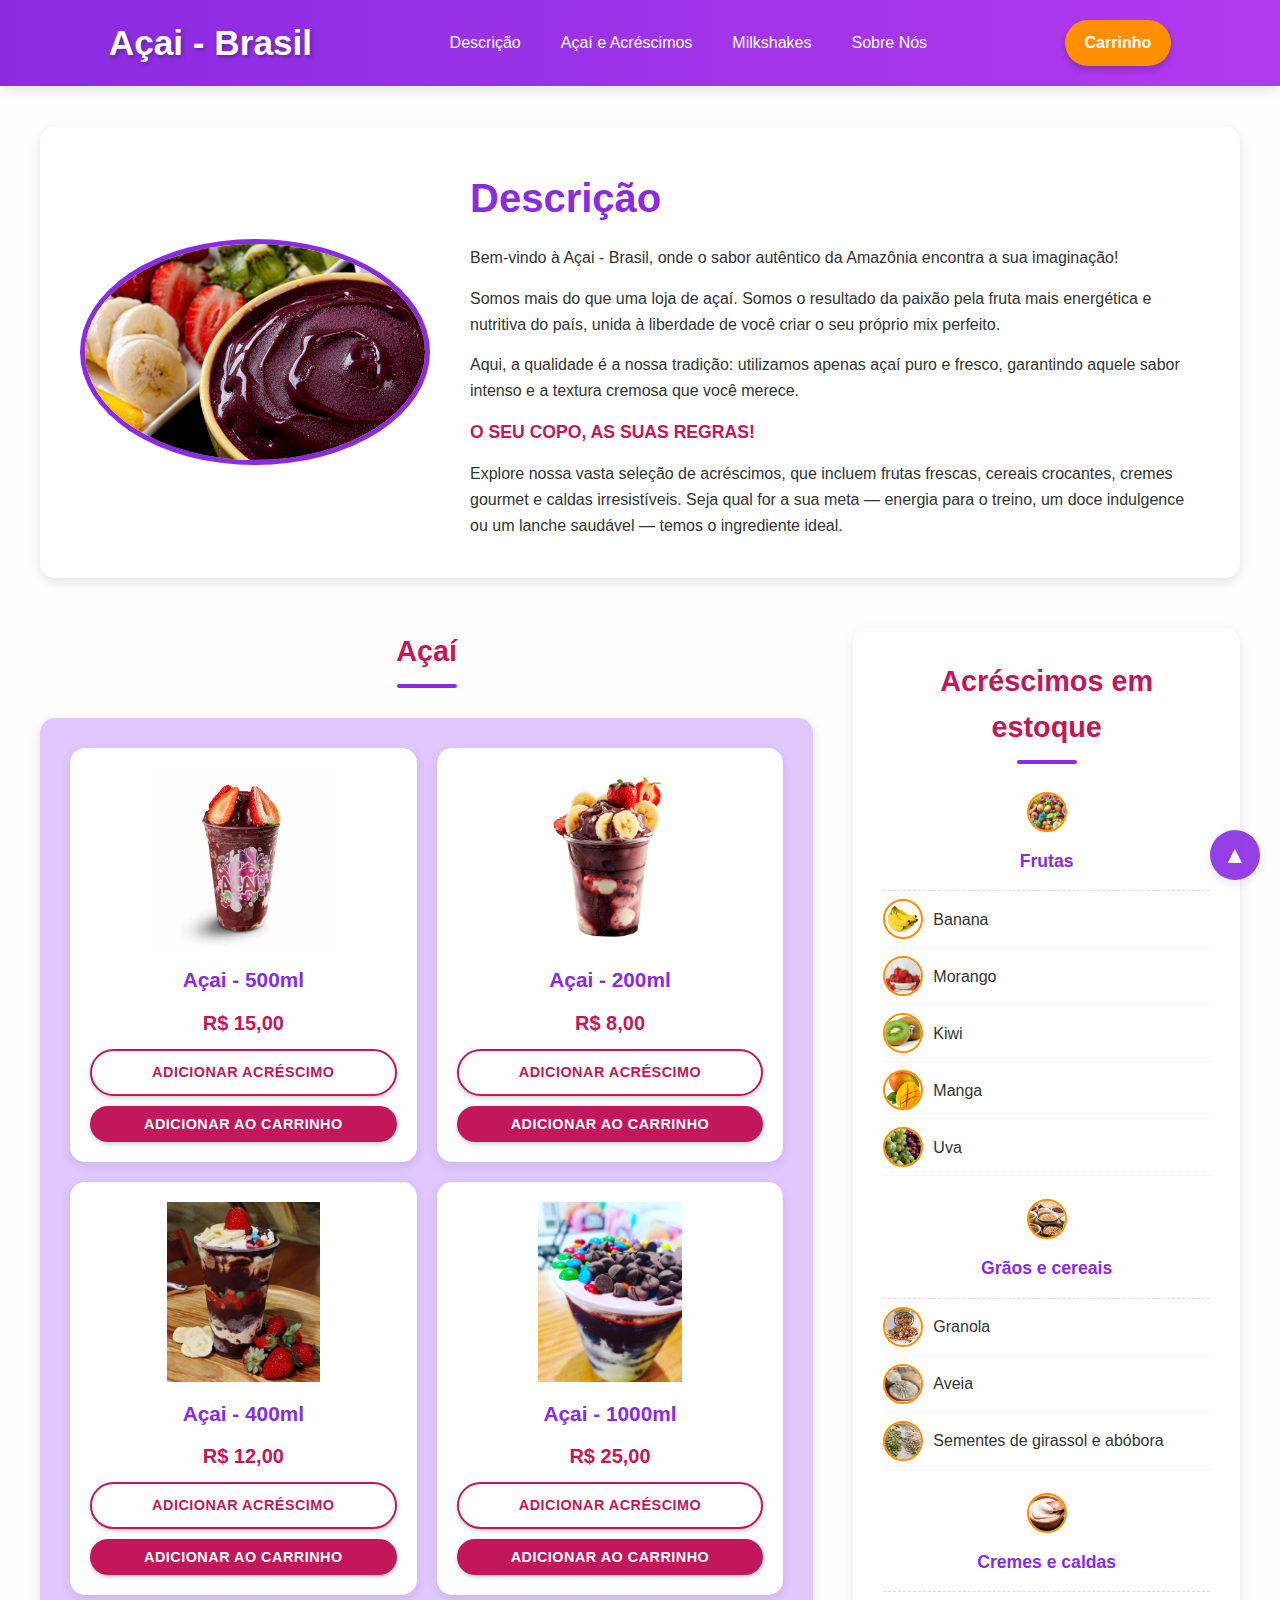
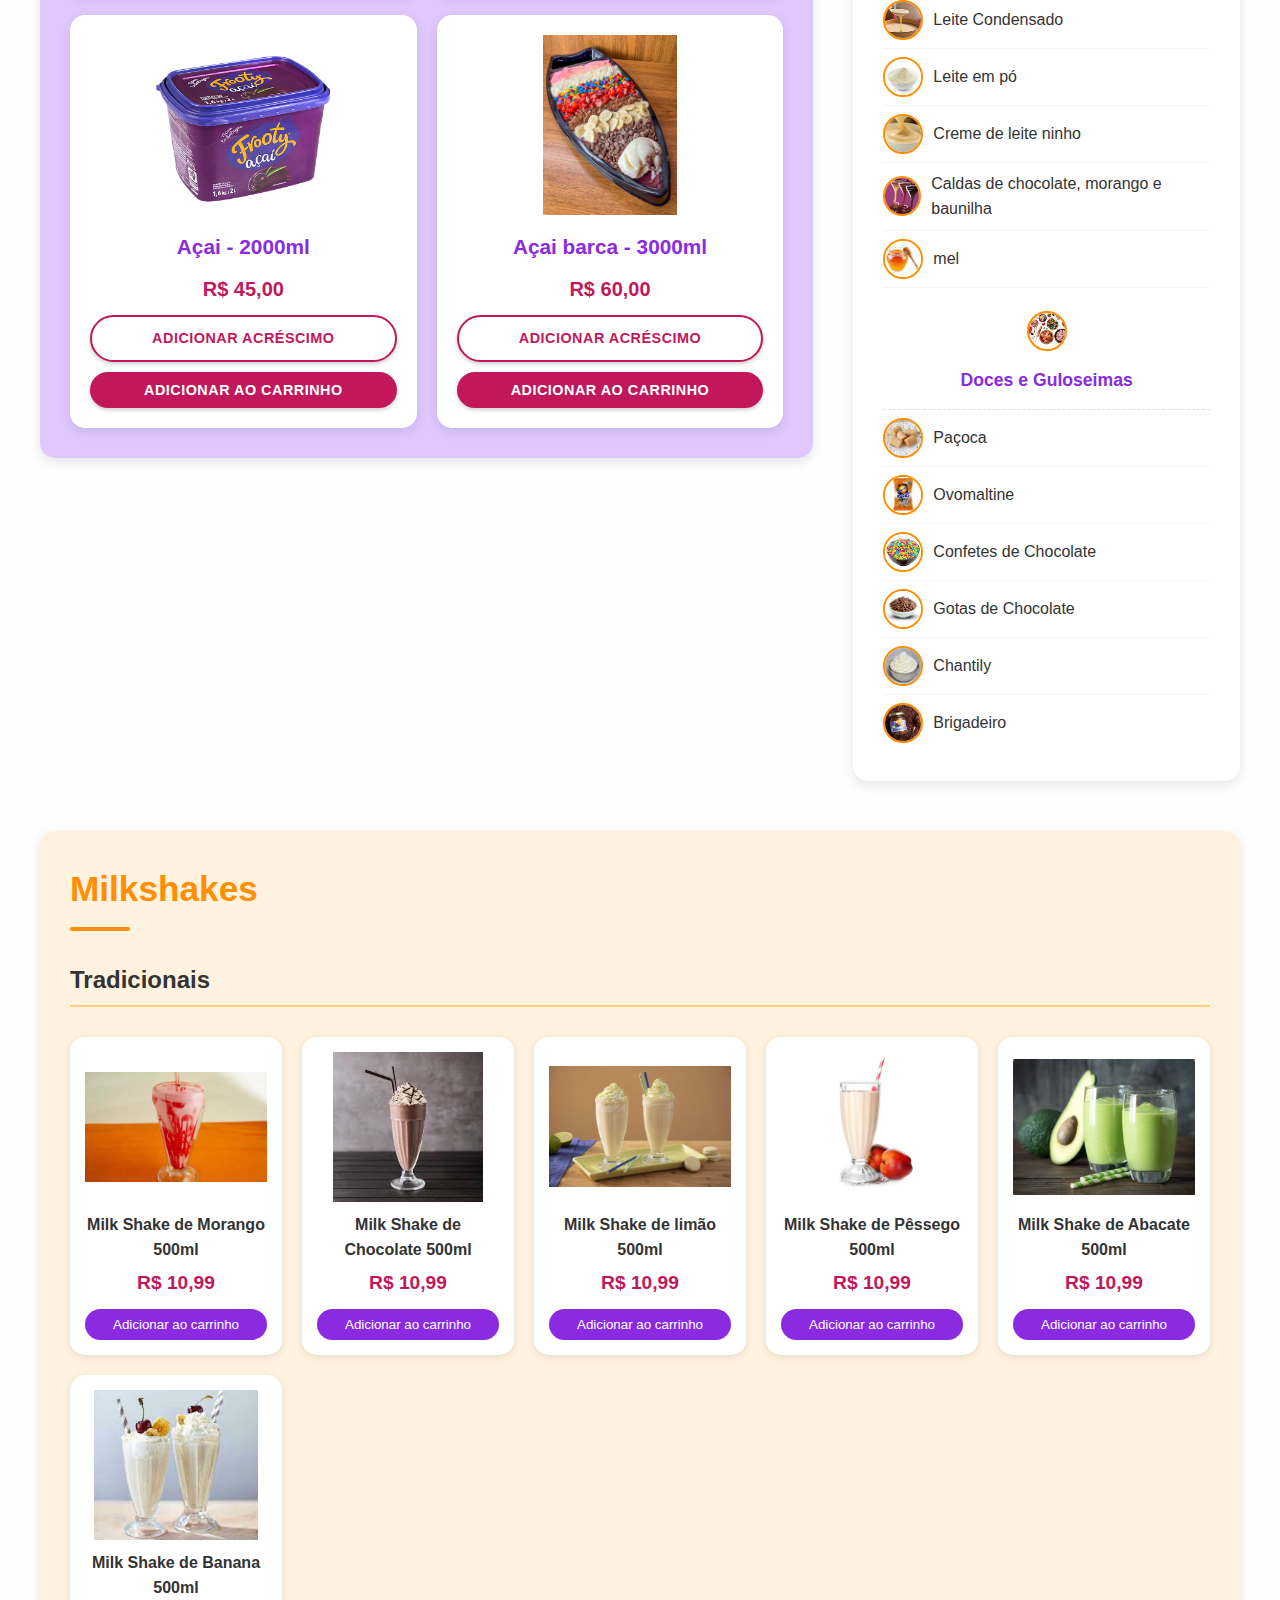
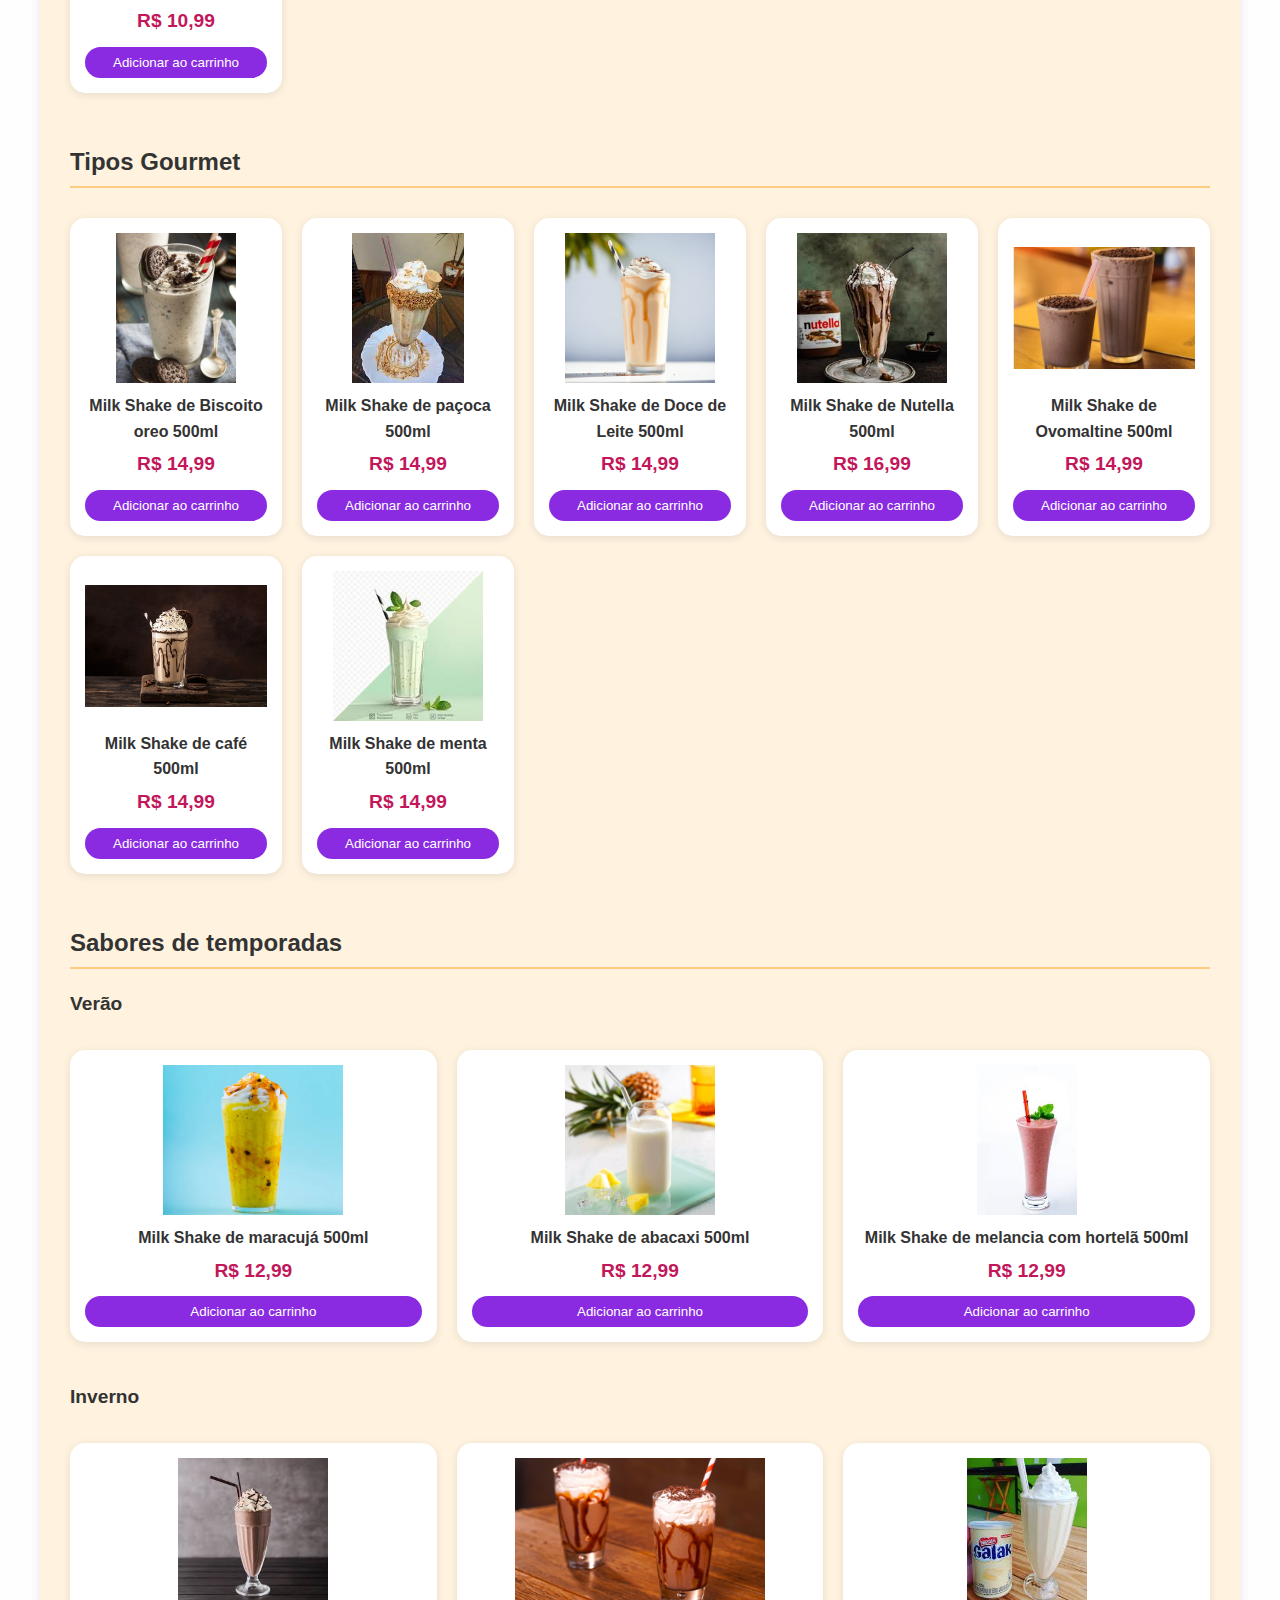
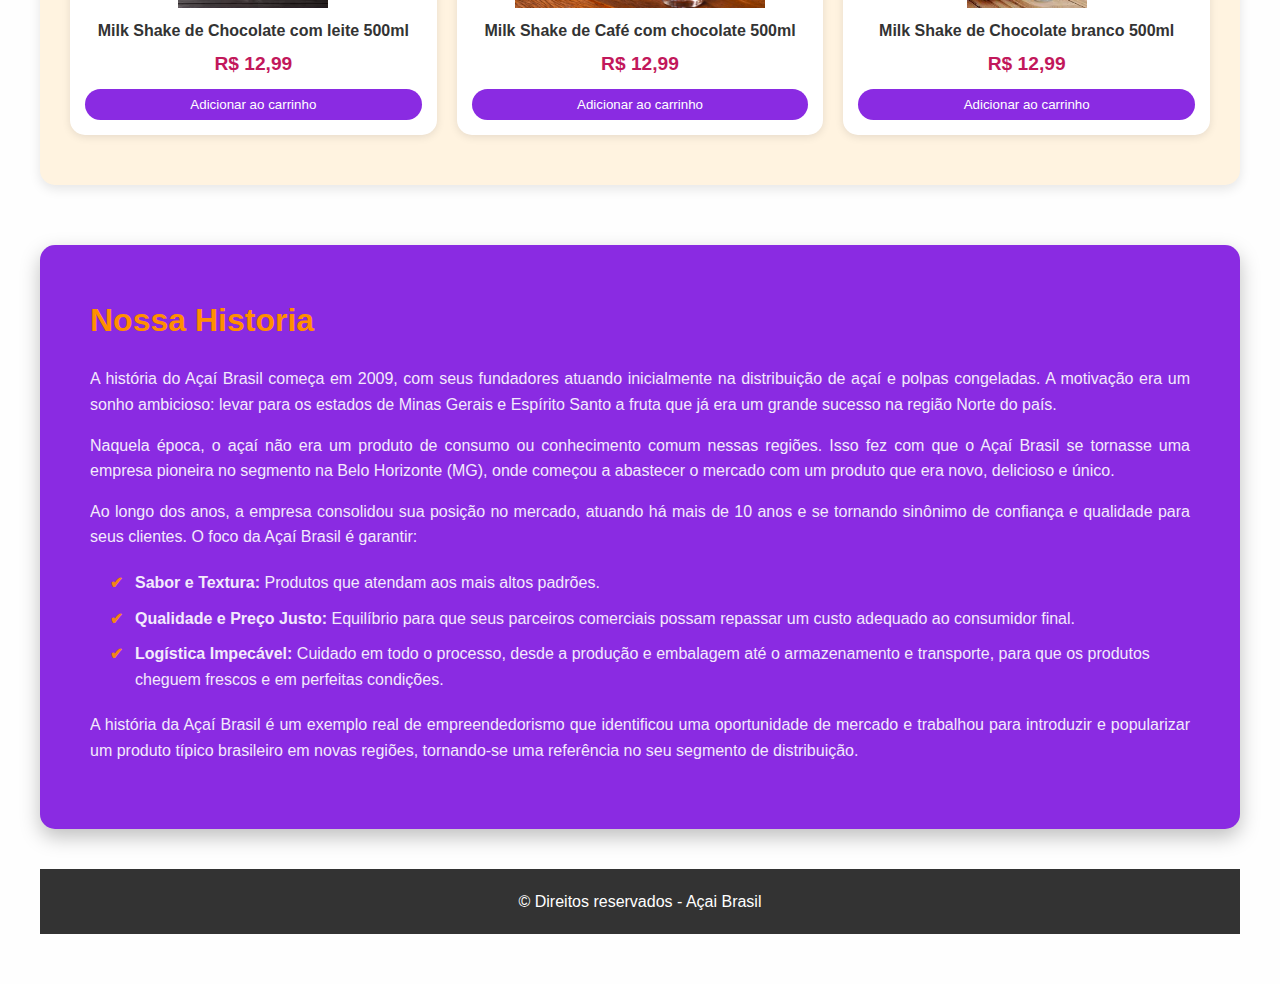
<file: index.html>
<!DOCTYPE html>
<html lang="pt-br">

<head>
    <meta charset="UTF-8">
    <meta name="viewport" content="width=device-width, initial-scale=1.0">
    <title>Açai - Brasil</title>
    <link rel="stylesheet" href="styles.css">
    <link rel="icon"
        href="img/D_NQ_NP_636787-MLB80680354038_112024-O-pote-180ml-para-acai-sem-tampa-280-unidades-removebg-preview.png">
</head>

<body>
    <header>
        <h1>Açai - Brasil</h1>
        <nav class="nav-bar">
            <ul>
                <li><a href="#descricao">Descrição</a></li>
                <li><a href="#acai-e-acrescimos">Açaí e Acréscimos</a></li>
                <li><a href="#milkshakes">Milkshakes</a></li>
                <li><a href="#sobre-nos">Sobre Nós</a></li>
            </ul>
        </nav>
        <a href="carrinho.html" class="carrinho" role="button">Carrinho</a>
    </header>

    <div class="container">
        <main>
            <section class="descricao" id="descricao">
                <img src="img/acai-foto-divulgacao_1.png" alt="Tigela de açaí com frutas frescas e granola">
                <div>
                    <h2>Descrição</h2>
                    <p>Bem-vindo à Açai - Brasil, onde o sabor autêntico da Amazônia encontra a sua imaginação!
                    </p>
                    <p>Somos mais do que uma loja de açaí. Somos o resultado da paixão pela fruta mais energética e
                        nutritiva do país, unida à liberdade de você criar o seu próprio mix perfeito.</p>
                    <p>Aqui, a qualidade é a nossa tradição: utilizamos apenas açaí puro e fresco, garantindo aquele
                        sabor
                        intenso e a textura cremosa que você merece.</p>
                    <p><strong>O SEU COPO, AS SUAS REGRAS!</strong></p>
                    <p>Explore nossa vasta seleção de acréscimos, que incluem frutas frescas, cereais crocantes, cremes
                        gourmet e caldas irresistíveis. Seja qual for a sua meta — energia para o treino, um doce
                        indulgence
                        ou um lanche saudável — temos o ingrediente ideal.</p>
                </div>
            </section>

            <section class="acai-Acrescimo" id="acai-e-acrescimos">
                <div class="acai-container">
                    <h2>Açaí</h2>
                    <div class="acai">
                        <article>
                            <img src="img/copo_plastico_pp_acai_500ml_ppt_550_copobras_50und_2177_1_c19898d7d95dcd33bad5b2e83ecf2a2b.webp"
                                alt="Açai 500ml" width="350px">
                            <h4>Açai - 500ml</h4>
                            <p class="preco">R$ 15,00</p>
                            <a href="acai-500ml.html" class="botao-link">Adicionar acréscimo</a>
                            <button type="button">Adicionar ao Carrinho</button>
                        </article>
                        <article>
                            <img src="img/criativo-664b471bec6aaimg-2024-05-20664b471bec6ac-removebg-preview.png"
                                alt="Açai 200ml" width="350px">
                            <h4>Açai - 200ml</h4>
                            <p class="preco">R$ 8,00</p>
                            <a href="acai-200ml.html" class="botao-link">Adicionar acréscimo</a>
                            <button type="button">Adicionar ao Carrinho</button>
                        </article>
                        <article>
                            <img src="img/57d69pvkluje61evv7wouvfsj1c0.jpg" alt="Açai de 400ml" width="350px">
                            <h4>Açai - 400ml</h4>
                            <p class="preco">R$ 12,00</p>
                            <a href="acai-400ml.html" class="botao-link">Adicionar acréscimo</a>
                            <button type="button">Adicionar ao Carrinho</button>
                        </article>
                        <article>
                            <img src="img/Captura de tela 2025-10-26 232321.png" alt="Açai de 1 litro" width="350px">
                            <h4>Açai - 1000ml</h4>
                            <p class="preco">R$ 25,00</p>
                            <a href="acai-1000ml.html" class="botao-link">Adicionar acréscimo</a>
                            <button type="button">Adicionar ao Carrinho</button>
                        </article>
                        <article>
                            <img src="img/Frooty-Açai.jpg" alt="Açai de 2 litros" width="350px">
                            <h4>Açai - 2000ml</h4>
                            <p class="preco">R$ 45,00</p>
                            <a href="acai-2000ml.html" class="botao-link">Adicionar acréscimo</a>
                            <button type="button">Adicionar ao Carrinho</button>
                        </article>
                        <article>
                            <img src="img/Captura de tela 2025-10-26 231506.png" alt="Barca de açai" width="350px">
                            <h4>Açai barca - 3000ml</h4>
                            <p class="preco">R$ 60,00</p>
                            <a href="acai-bacia3000ml.html" class="botao-link">Adicionar acréscimo</a>
                            <button type="button">Adicionar ao Carrinho</button>
                        </article>
                    </div>
                </div>

                <div class="acrescimos">
                    <h2>Acréscimos em estoque</h2>
                    <ul>
                        <li class="categoria-acrescimo">
                            <img src="img/frutas_variadas_nao_engordam.webp" alt="Frutas variadas">
                            <strong>Frutas</strong>
                        </li>
                        <li>
                            <img src="img/banana-nanica.png" alt="Banana">
                            Banana
                        </li>
                        <li>
                            <img src="img/morango-saiba-qual-e-a-sua-importancia-para-a-sua-saude-image.jpg"
                                alt="morango">
                            Morango
                        </li>
                        <li>
                            <img src="img/images.jfif" alt="kiwi">
                            Kiwi
                        </li>
                        <li>
                            <img src="img/destaque-manga.webp" alt="Manga">
                            Manga
                        </li>
                        <li>
                            <img src="img/uvas_665365768.jpg" alt="Uvas">
                            Uva
                        </li>
                        <li class="categoria-acrescimo">
                            <img src="img/183972405-various-cereal-grain-bean-legume-and-seed-in-bowl-food-ingredients.jpg"
                                alt="Grãos e cereais">
                            <strong>Grãos e cereais</strong>
                        </li>
                        <li>
                            <img src="img/images (1).jfif" alt="Granola">
                            Granola
                        </li>
                        <li>
                            <img src="img/aveia_em_flocos_normais_granel_100g_123_1_f77a1149f2edd22aceb8b6f9f884ff8a.webp"
                                alt="Aveia">
                            Aveia
                        </li>
                        <li>
                            <img src="img/sementes-de-abobora-e-sementes-de-girassol-em-tela_328678-965.jpg"
                                alt="Sementes de girassol e abóbora">
                            Sementes de girassol e abóbora
                        </li>
                        <li class="categoria-acrescimo">
                            <img src="img/Creme-de-leite-Ninho-1-500x500.webp" alt="cremes e caldas">
                            <strong>Cremes e caldas</strong>
                        </li>
                        <li>
                            <img src="img/leite-condensado-caseiro-receita.avif" alt="Leite Condensado">
                            Leite Condensado
                        </li>
                        <li>
                            <img src="img/leite_em_po_integral_100g_111827_1_e5a6b36456f0e2c0e0eaa7cdc1dd5811.webp"
                                alt="Leite em pó">
                            Leite em pó
                        </li>
                        <li>
                            <img src="img/Recheio-de-leite-ninho.webp" alt="Creme de leite ninho">
                            Creme de leite ninho
                        </li>
                        <li>
                            <img src="img/caldas-650b00027e9a3-m-65c1425892ec4.webp"
                                alt="Caldas de chocolate, morango e baunilha">
                            Caldas de chocolate, morango e baunilha
                        </li>
                        <li>
                            <img src="img/1ffc9910b5.webp" alt="mel">
                            mel
                        </li>
                        <li class="categoria-acrescimo">
                            <img src="img/1680100357-20230328_foto_blog-removebg-preview.png" alt="Doces e Guloseimas">
                            <strong>Doces e Guloseimas</strong>
                        </li>
                        <li>
                            <img src="img/Pacoca-Caseira.webp" alt="Paçoca">
                            Paçoca
                        </li>
                        <li>
                            <img src="img/flocos_crocantes_ovomaltine_rocks_mesclado_40g_2137_1_4df20775bfd170edcf9b36050200adc8.webp"
                                alt="Ovomaltine">
                            Ovomaltine
                        </li>
                        <li>
                            <img src="img/confete_de_chocolate_3057_1_6fb11ba0122de0cb1e8803be4f16ce09.webp"
                                alt="Confetes de Chocolate">
                            Confetes de Chocolate
                        </li>
                        <li>
                            <img src="img/minigotas.webp" alt="Gotas de Chocolate">
                            Gotas de Chocolate
                        </li>
                        <li>
                            <img src="img/Chantilly-Vegano.webp" alt="Chantily">
                            Chantily
                        </li>
                        <li>
                            <img src="img/03_7896653709673.avif" alt="Brigadeiro">
                            Brigadeiro
                        </li>
                    </ul>
                </div>
            </section>

            <section class="milkshake" id="milkshakes">
                <h2>Milkshakes</h2>

                <h3>Tradicionais</h3>
                <div class="Tradicional">
                    <article>
                        <img src="img/milk-shake-de-morango-cozinha-simples.webp" alt="Milk Shake de Morango">
                        <h5>Milk Shake de Morango 500ml</h5>
                        <p class="preco">R$ 10,99</p>
                        <button type="button">Adicionar ao carrinho</button>
                    </article>
                    <article>
                        <img src="img/images (2).jfif" alt="Milk Shake de Chocolate">
                        <h5>Milk Shake de Chocolate 500ml</h5>
                        <p class="preco">R$ 10,99</p>
                        <button type="button">Adicionar ao carrinho</button>
                    </article>
                    <article>
                        <img src="img/065f67feb6cc07d2c032ec00230e21c9.avif" alt="Milk Shake de limão">
                        <h5>Milk Shake de limão 500ml</h5>
                        <p class="preco">R$ 10,99</p>
                        <button type="button">Adicionar ao carrinho</button>
                    </article>
                    <article>
                        <img src="img/copo-de-delicioso-smoothie-com-sementes-de-chia-e-pessegos-isolados-em-branco_392895-340213.jpg"
                            alt="Milk Shake de Pêssego">
                        <h5>Milk Shake de Pêssego 500ml</h5>
                        <p class="preco">R$ 10,99</p>
                        <button type="button">Adicionar ao carrinho</button>
                    </article>
                    <article>
                        <img src="img/milk-shake-de-abacate-lecic.webp" alt="Milk Shake de Abacate">
                        <h5>Milk Shake de Abacate 500ml</h5>
                        <p class="preco">R$ 10,99</p>
                        <button type="button">Adicionar ao carrinho</button>
                    </article>
                    <article>
                        <img src="img/images (3).jfif" alt="Milk Shake de Banana">
                        <h5>Milk Shake de Banana 500ml</h5>
                        <p class="preco">R$ 10,99</p>
                        <button type="button">Adicionar ao carrinho</button>
                    </article>
                </div>

                <h3>Tipos Gourmet</h3>
                <div class="Gourmet-ingredientes-específicos">
                    <article>
                        <img src="img/008191e77e524ec7b5bd64153f05460d.jpg" alt="Milk Shake de Biscoito oreo">
                        <h5>Milk Shake de Biscoito oreo 500ml</h5>
                        <p class="preco">R$ 14,99</p>
                        <button type="button">Adicionar ao carrinho</button>
                    </article>
                    <article>
                        <img src="img/images (4).jfif" alt="Milk Shake de paçoca">
                        <h5>Milk Shake de paçoca 500ml</h5>
                        <p class="preco">R$ 14,99</p>
                        <button type="button">Adicionar ao carrinho</button>
                    </article>
                    <article>
                        <img src="img/01934bd5-874d-76f0-b456-3b692a3c8f23.jfif" alt="Milk Shake de Doce de Leite">
                        <h5>Milk Shake de Doce de Leite 500ml</h5>
                        <p class="preco">R$ 14,99</p>
                        <button type="button">Adicionar ao carrinho</button>
                    </article>
                    <article>
                        <img src="img/images (5).jfif" alt="Milk Shake de Nutella">
                        <h5>Milk Shake de Nutella 500ml</h5>
                        <p class="preco">R$ 16,99</p>
                        <button type="button">Adicionar ao carrinho</button>
                    </article>
                    <article>
                        <img src="img/Milkshake-de-ovomaltine-2.webp" alt="Milk Shake de Ovomaltine">
                        <h5>Milk Shake de Ovomaltine 500ml</h5>
                        <p class="preco">R$ 14,99</p>
                        <button type="button">Adicionar ao carrinho</button>
                    </article>
                    <article>
                        <img src="img/iStock-1308045723.jpeg" alt="Milk Shake de café">
                        <h5>Milk Shake de café 500ml</h5>
                        <p class="preco">R$ 14,99</p>
                        <button type="button">Adicionar ao carrinho</button>
                    </article>
                    <article>
                        <img src="img/images (6).jfif" alt="Milk Shake de menta">
                        <h5>Milk Shake de menta 500ml</h5>
                        <p class="preco">R$ 14,99</p>
                        <button type="button">Adicionar ao carrinho</button>
                    </article>
                </div>

                <h3>Sabores de temporadas</h3>
                <h4>Verão</h4>
                <div class="temporadas-verao">
                    <article>
                        <img src="img/9717d6cb40cdf9d07a69aa3ed04e9f21.webp" alt="Milk Shake de maracujá">
                        <h5>Milk Shake de maracujá 500ml</h5>
                        <p class="preco">R$ 12,99</p>
                        <button type="button">Adicionar ao carrinho</button>
                    </article>
                    <article>
                        <img src="img/1288431.webp" alt="Milk Shake de abacaxi">
                        <h5>Milk Shake de abacaxi 500ml</h5>
                        <p class="preco">R$ 12,99</p>
                        <button type="button">Adicionar ao carrinho</button>
                    </article>
                    <article>
                        <img src="img/images (7).jfif" alt="Milk Shake de melancia com hortelã">
                        <h5>Milk Shake de melancia com hortelã 500ml</h5>
                        <p class="preco">R$ 12,99</p>
                        <button type="button">Adicionar ao carrinho</button>
                    </article>
                </div>

                <h4>Inverno</h4>
                <div class="temporadas-inverno">
                    <article>
                        <img src="img/images (2).jfif" alt="Milk Shake Chocolate com leite">
                        <h5>Milk Shake de Chocolate com leite 500ml</h5>
                        <p class="preco">R$ 12,99</p>
                        <button type="button">Adicionar ao carrinho</button>
                    </article>
                    <article>
                        <img src="img/milk-shake-de-chocolate.jpg" alt="Milk Shake de Chocolate com leite">
                        <h5>Milk Shake de Café com chocolate 500ml</h5>
                        <p class="preco">R$ 12,99</p>
                        <button type="button">Adicionar ao carrinho</button>
                    </article>
                    <article>
                        <img src="img/images (8).jfif" alt="Milk Shake de Chocolate branco">
                        <h5>Milk Shake de Chocolate branco 500ml</h5>
                        <p class="preco">R$ 12,99</p>
                        <button type="button">Adicionar ao carrinho</button>
                    </article>
                </div>
            </section>

            <section class="Historia" id="sobre-nos">
                <h3>Nossa Historia</h3>
                <p>A história do Açaí Brasil começa em 2009, com seus fundadores atuando inicialmente na distribuição
                    de açaí e polpas congeladas. A motivação era um sonho ambicioso: levar para os estados de Minas
                    Gerais e Espírito Santo a fruta que já era um grande sucesso na região Norte do país.</p>
                <p>Naquela época, o açaí não era um produto de consumo ou conhecimento comum nessas regiões. Isso fez
                    com que o Açaí Brasil se tornasse uma empresa pioneira no segmento na Belo Horizonte (MG), onde
                    começou a abastecer o mercado com um produto que era novo, delicioso e único.</p>
                <p>Ao longo dos anos, a empresa consolidou sua posição no mercado, atuando há mais de 10 anos e se
                    tornando sinônimo de confiança e qualidade para seus clientes. O foco da Açaí Brasil é garantir:
                </p>
                <ul>
                    <li><strong>Sabor e Textura:</strong> Produtos que atendam aos mais altos padrões.</li>
                    <li><strong>Qualidade e Preço Justo:</strong> Equilíbrio para que seus parceiros comerciais possam
                        repassar um custo
                        adequado ao consumidor final.</li>
                    <li><strong>Logística Impecável:</strong> Cuidado em todo o processo, desde a produção e embalagem
                        até o armazenamento e
                        transporte, para que os produtos cheguem frescos e em perfeitas condições.</li>
                </ul>
                <p>A história da Açaí Brasil é um exemplo real de empreendedorismo que identificou uma oportunidade de
                    mercado e trabalhou para introduzir e popularizar um produto típico brasileiro em novas regiões,
                    tornando-se uma referência no seu segmento de distribuição.</p>
            </section>
        </main>

        <footer>
            <p>© Direitos reservados - Açai Brasil</p>
        </footer>
    </div>

    <a href="#" class="voltar-ao-topo" title="Voltar ao topo">
        &#9650;
    </a>
</body>

</html>
</file>
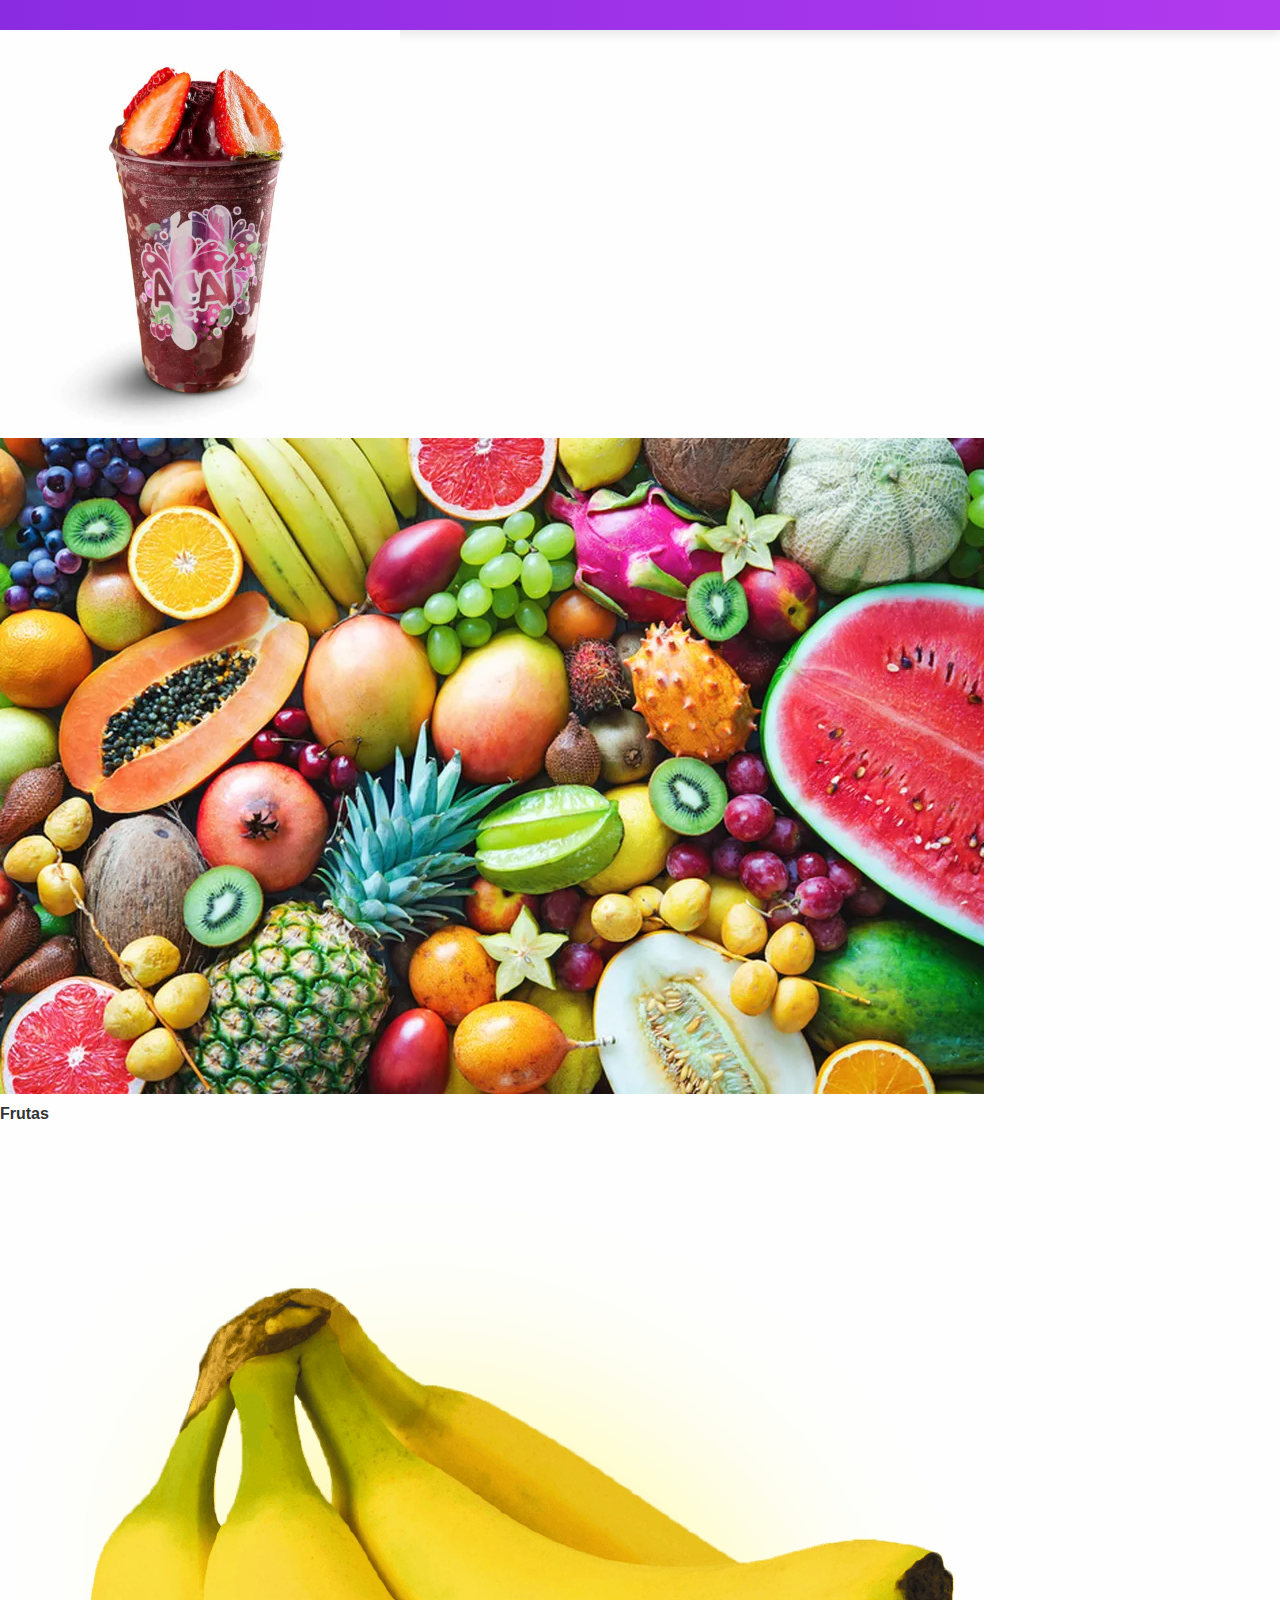
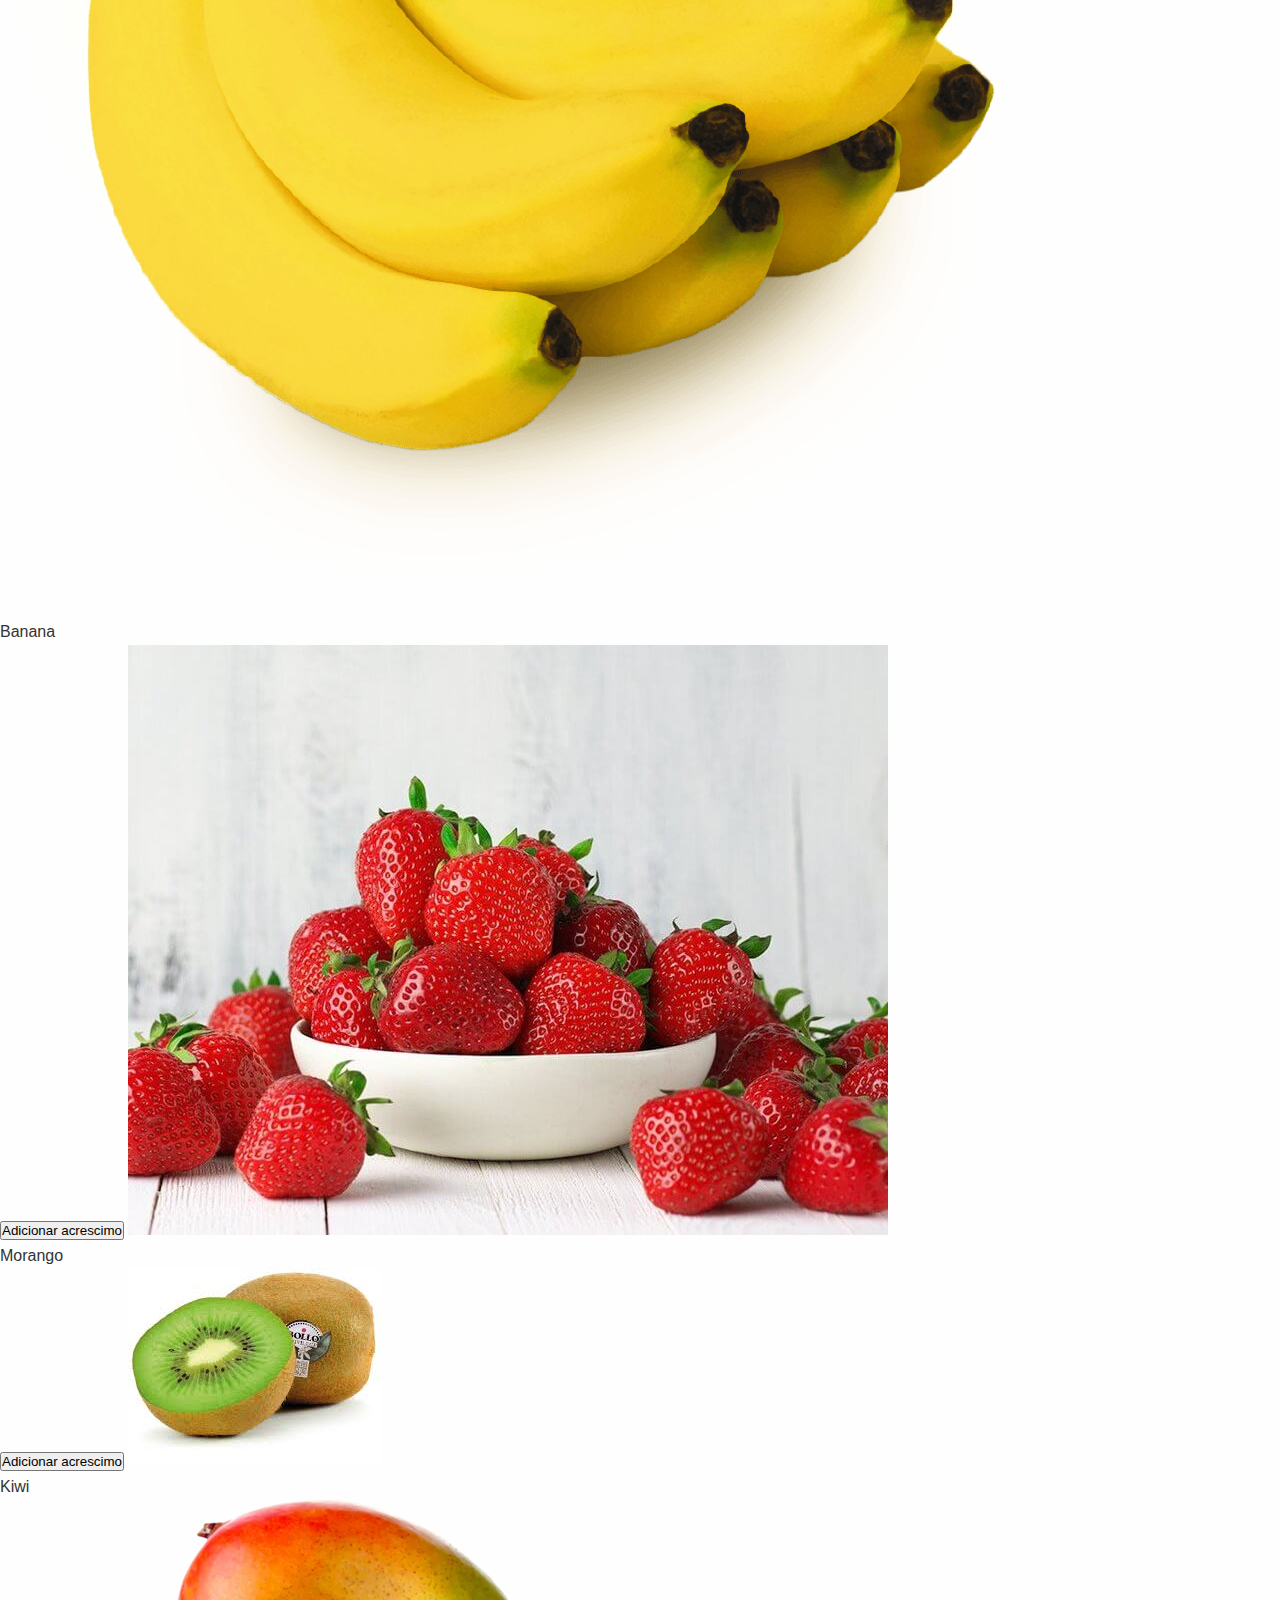
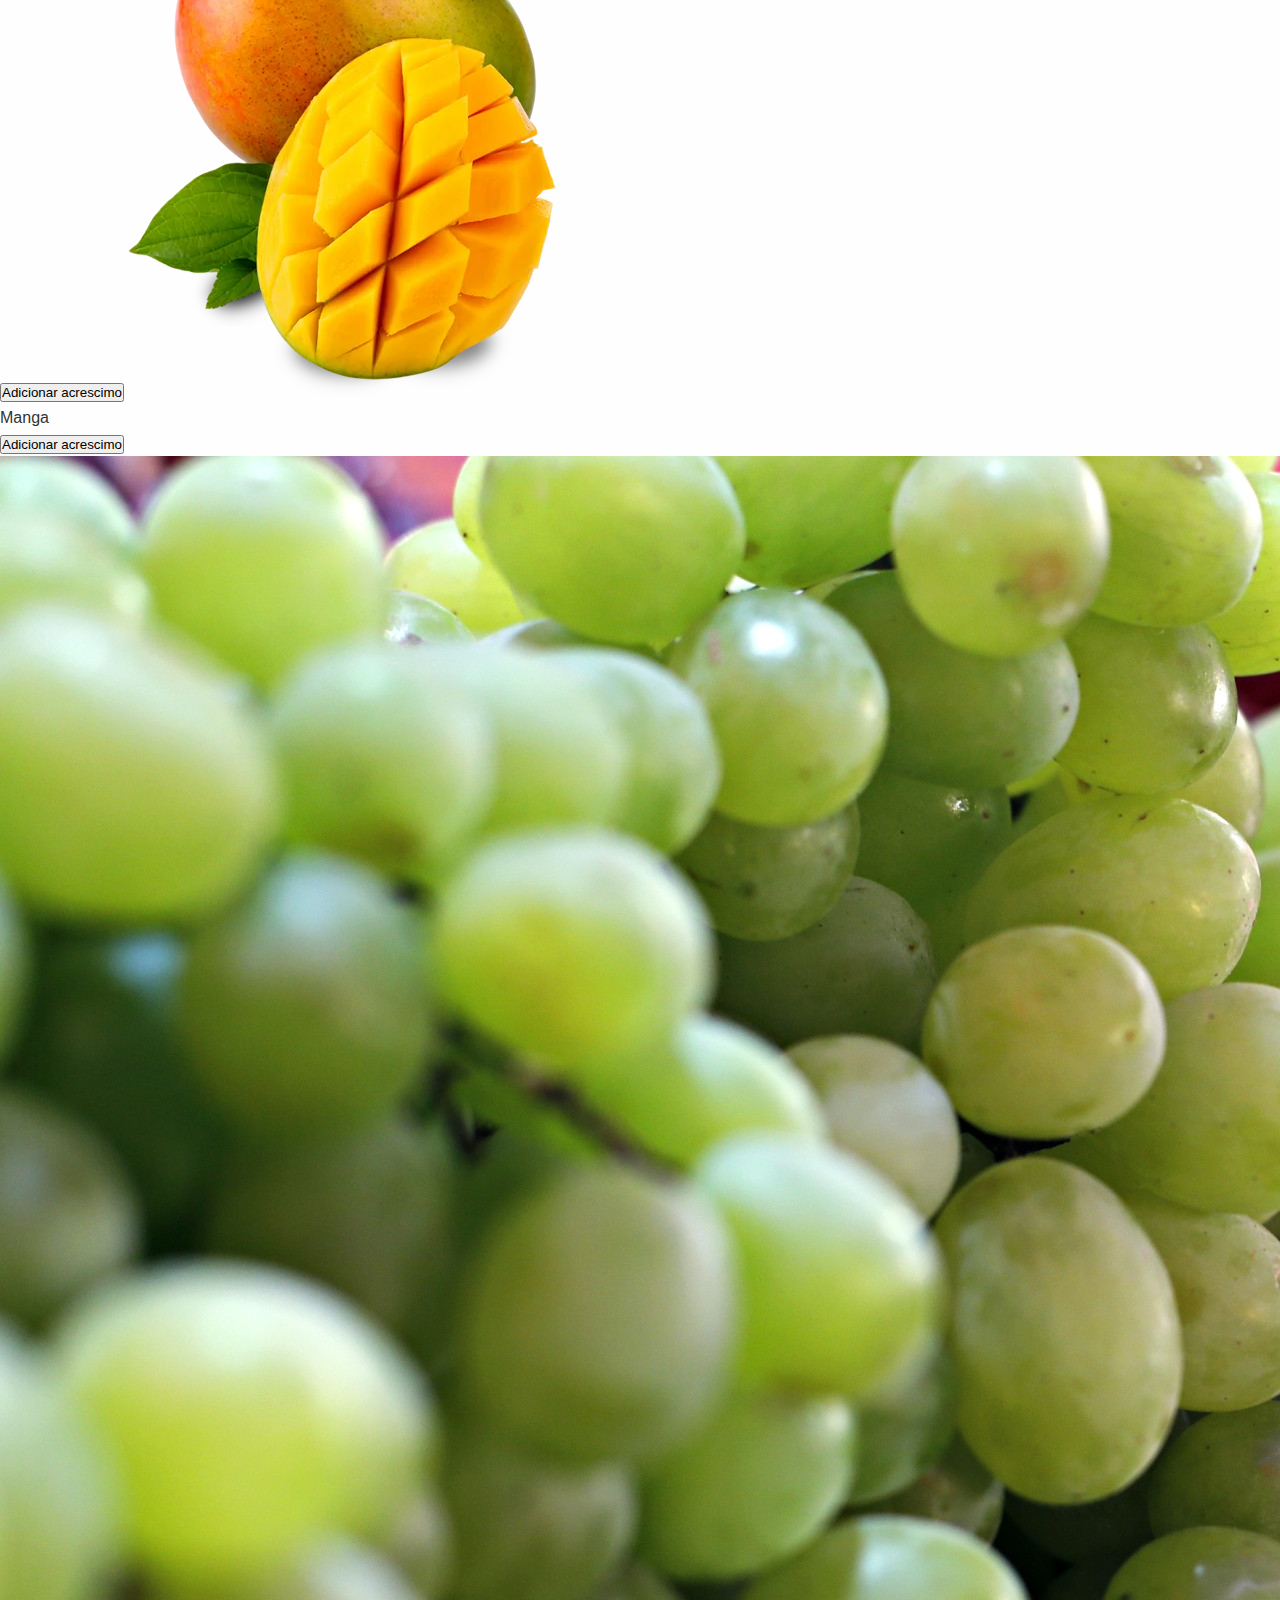
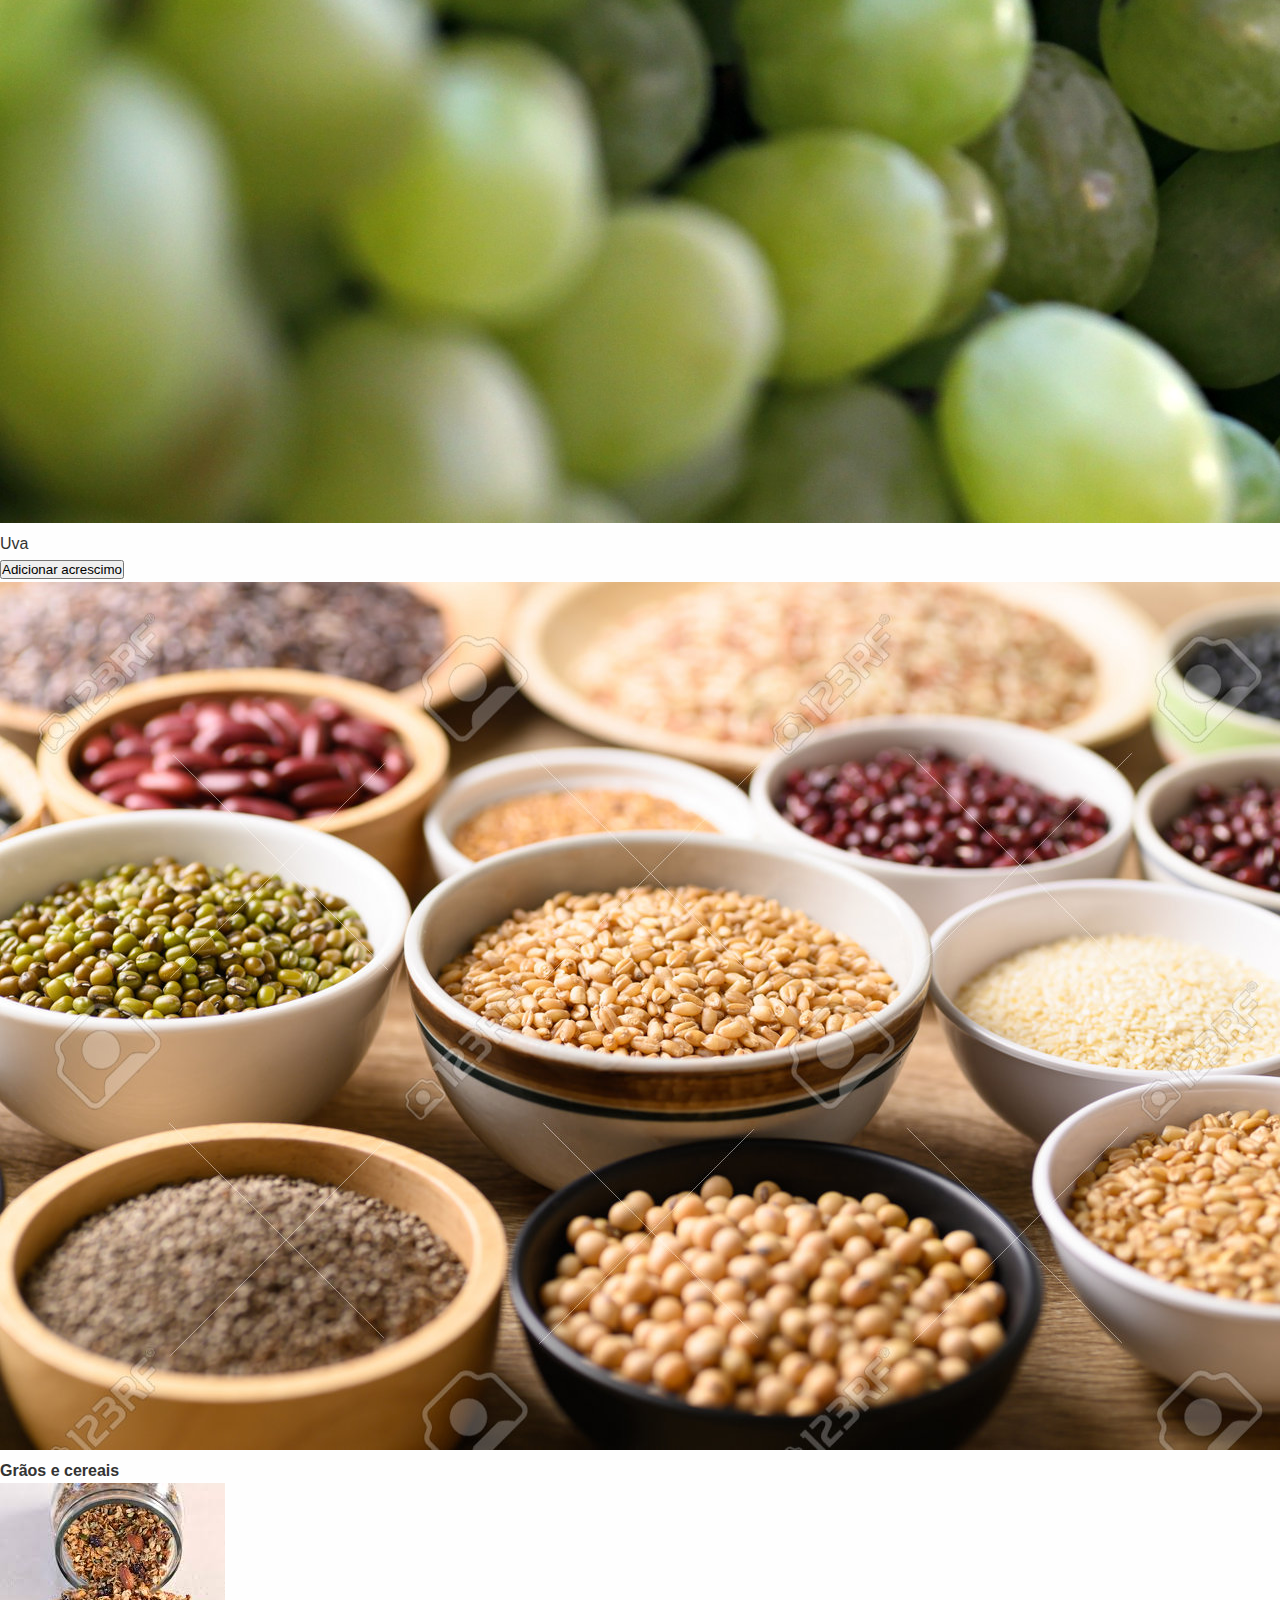
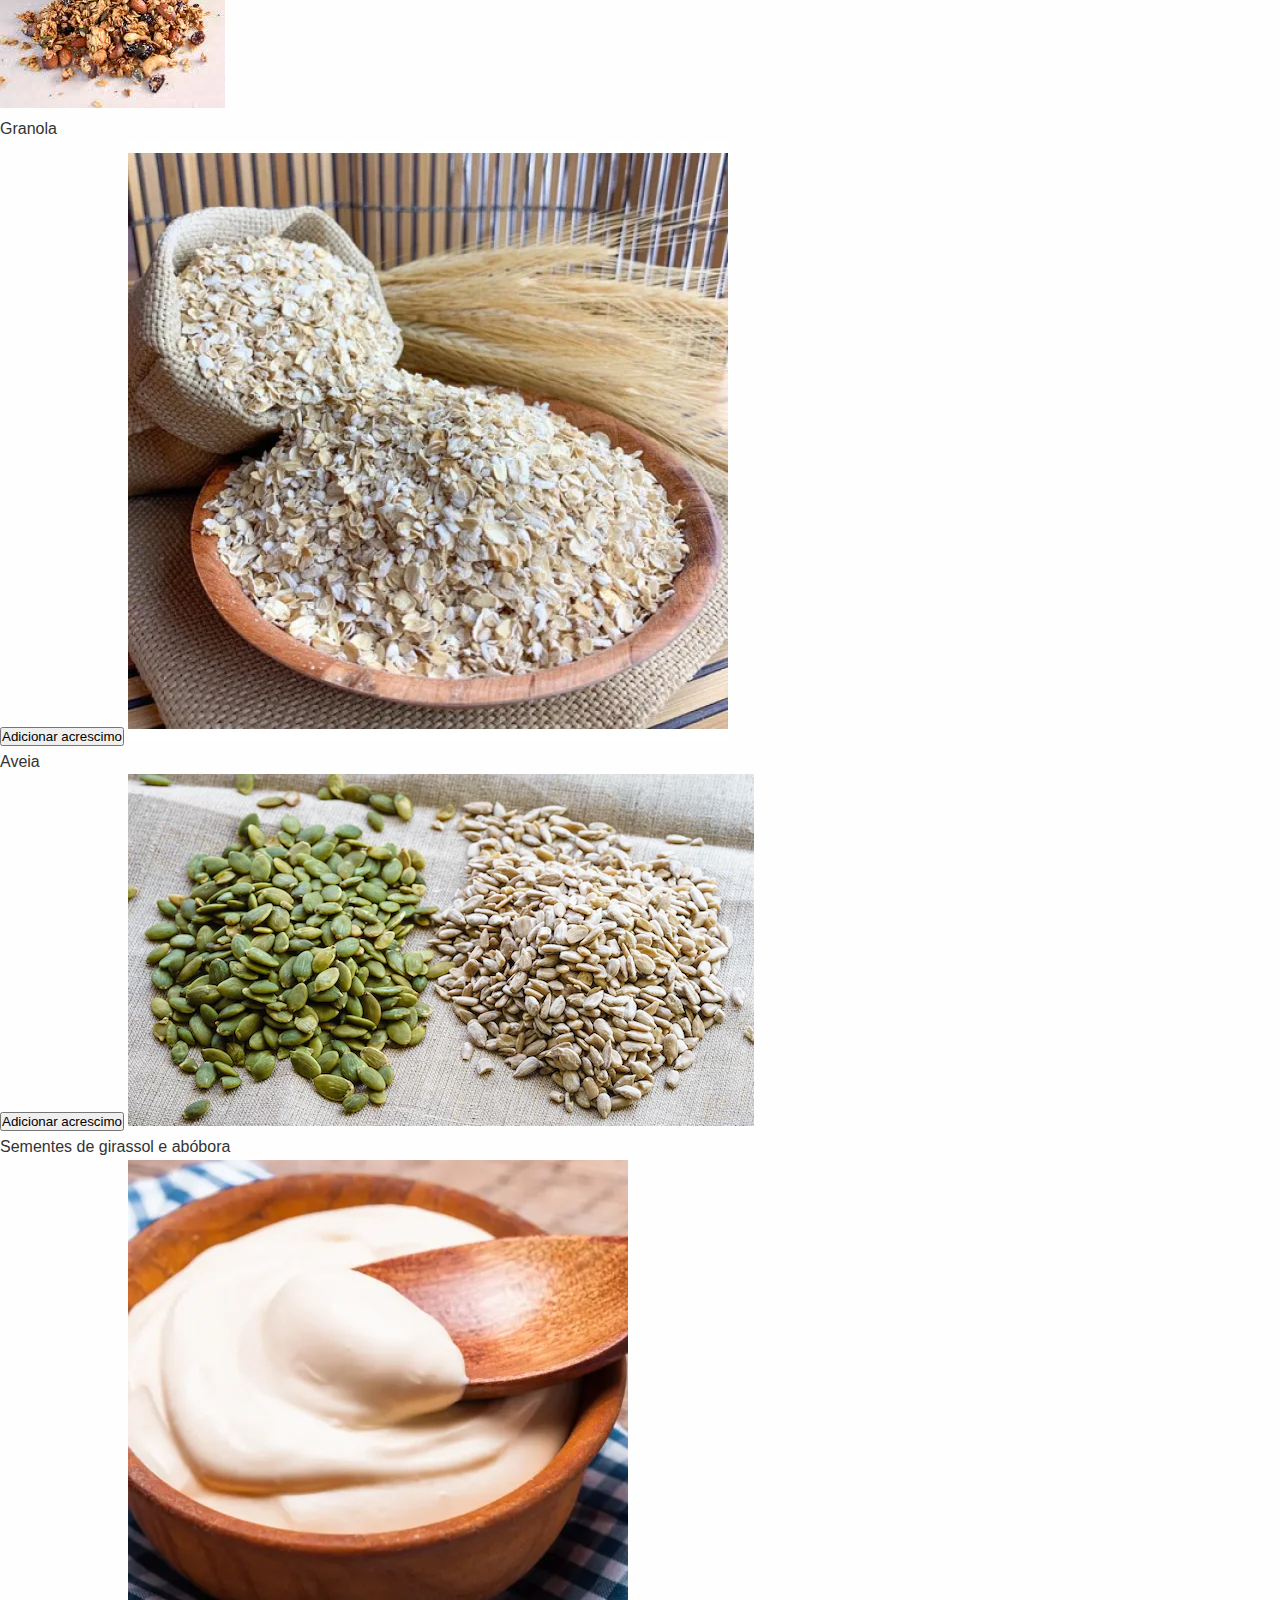
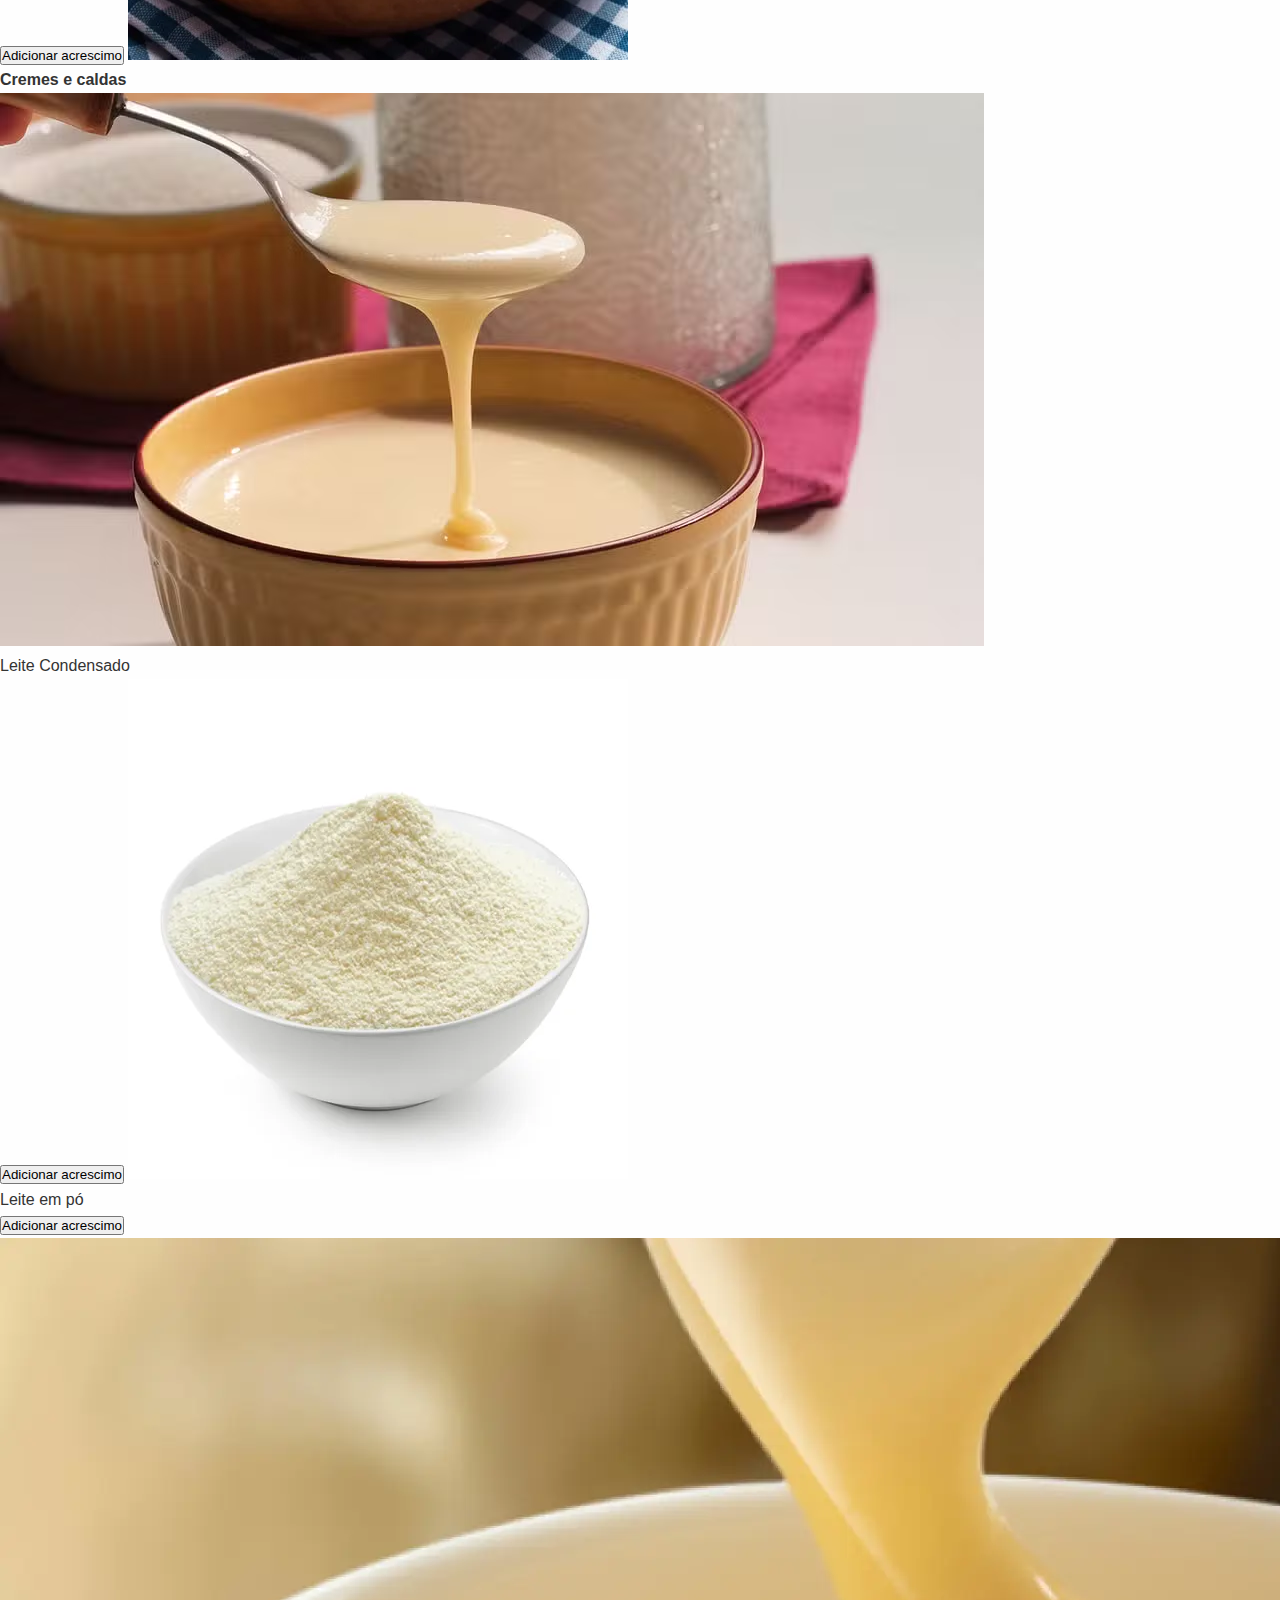
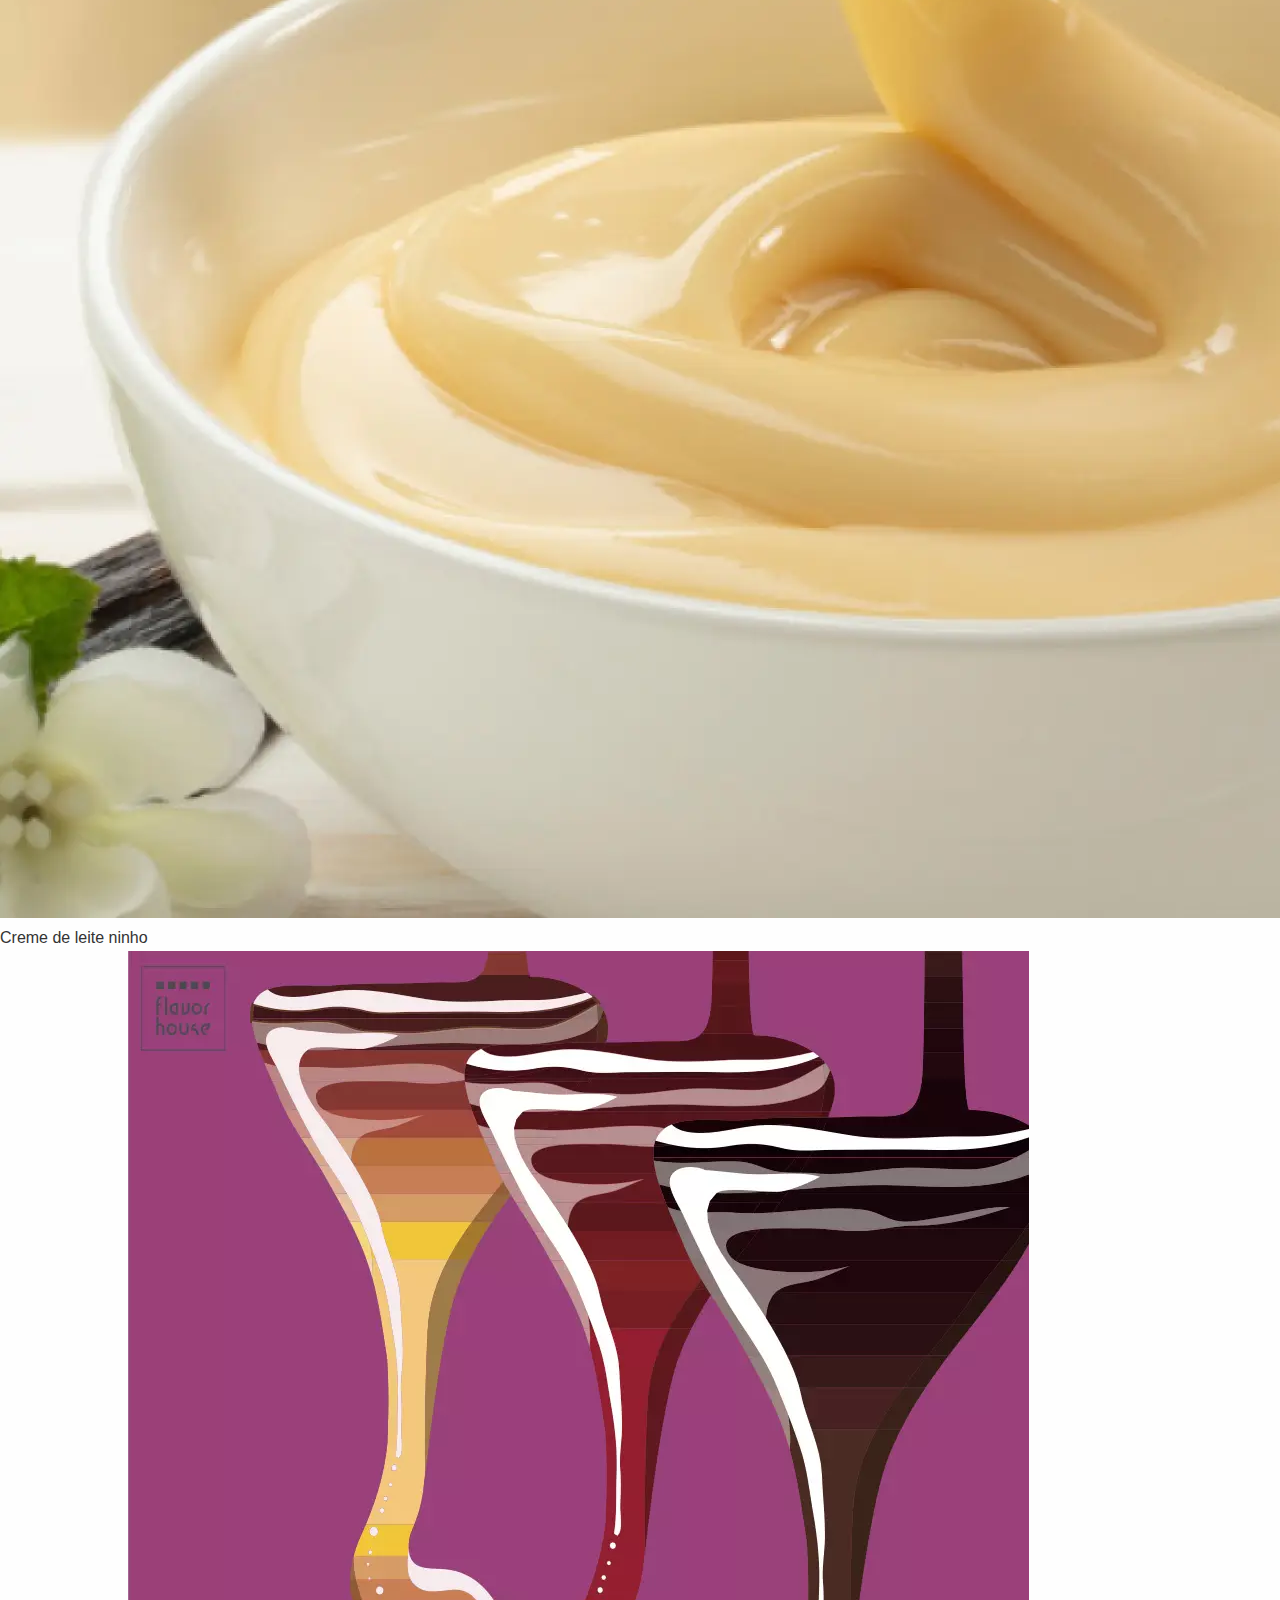
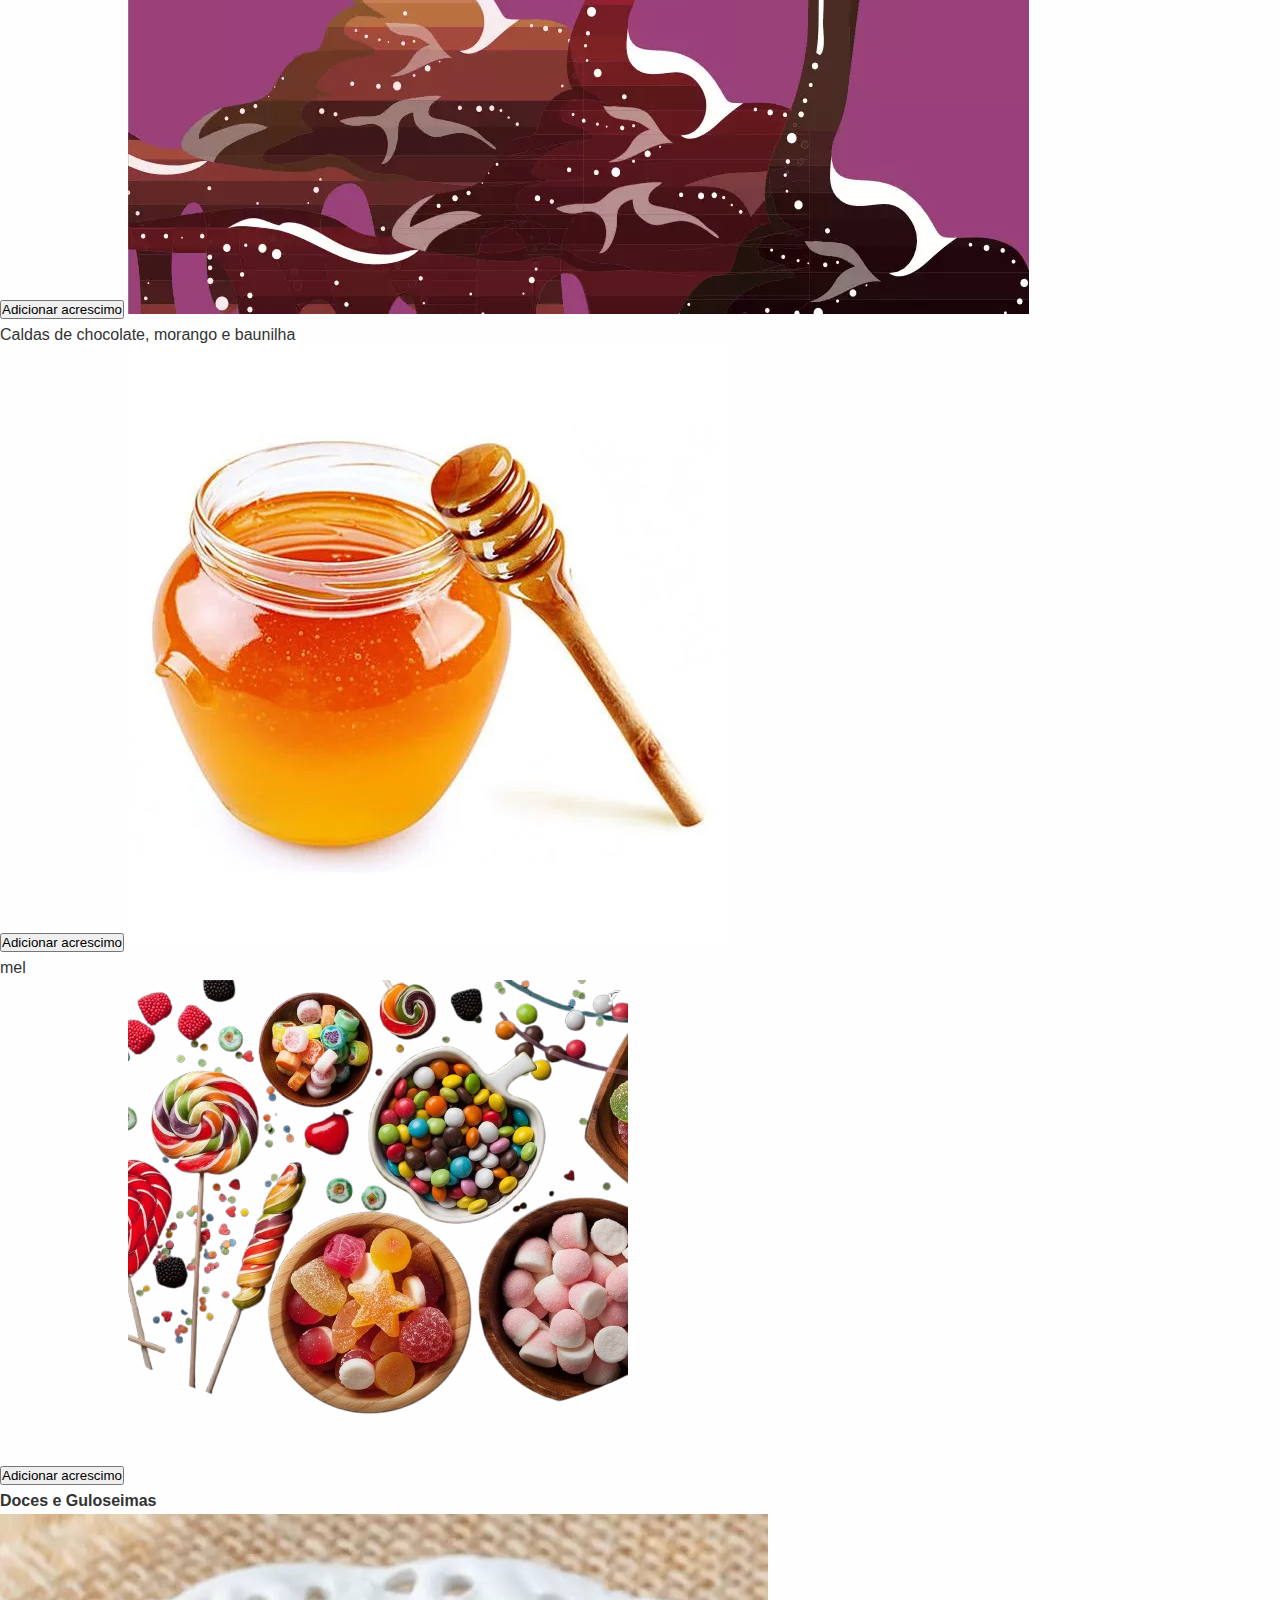
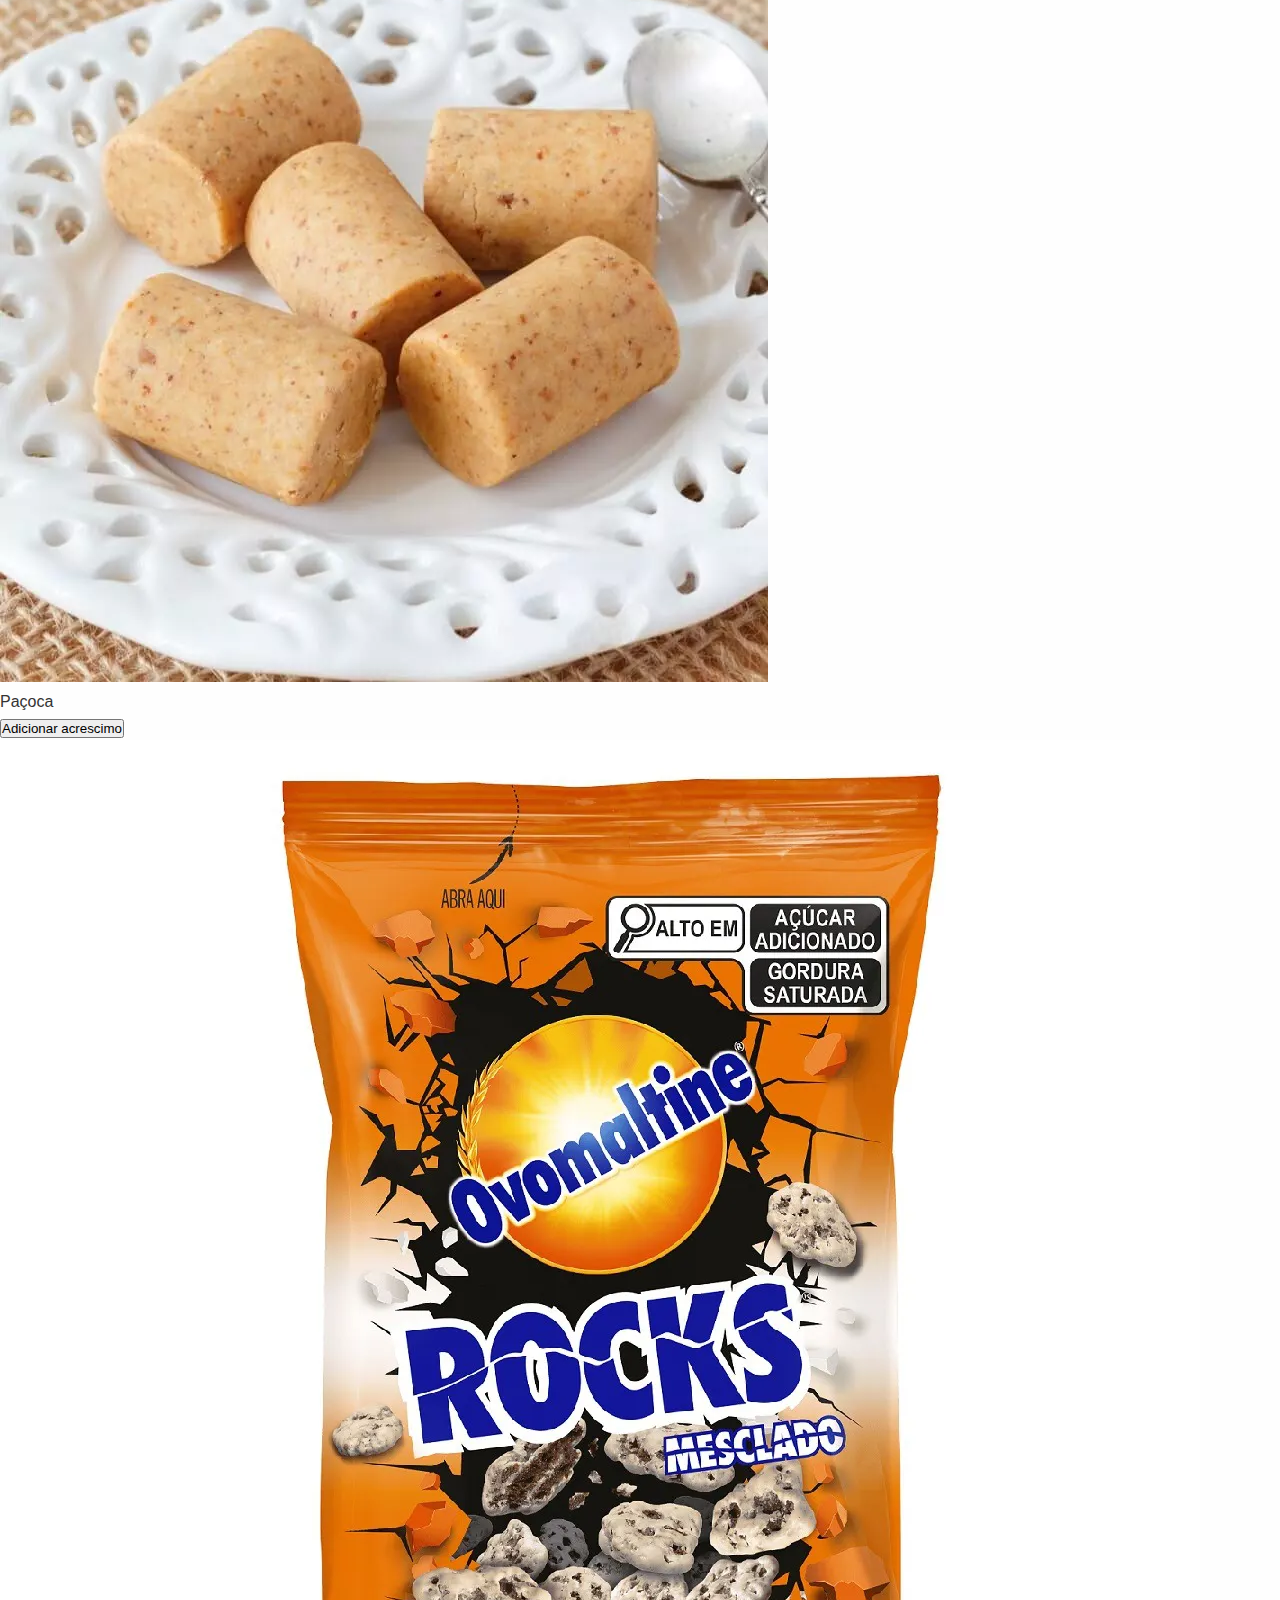
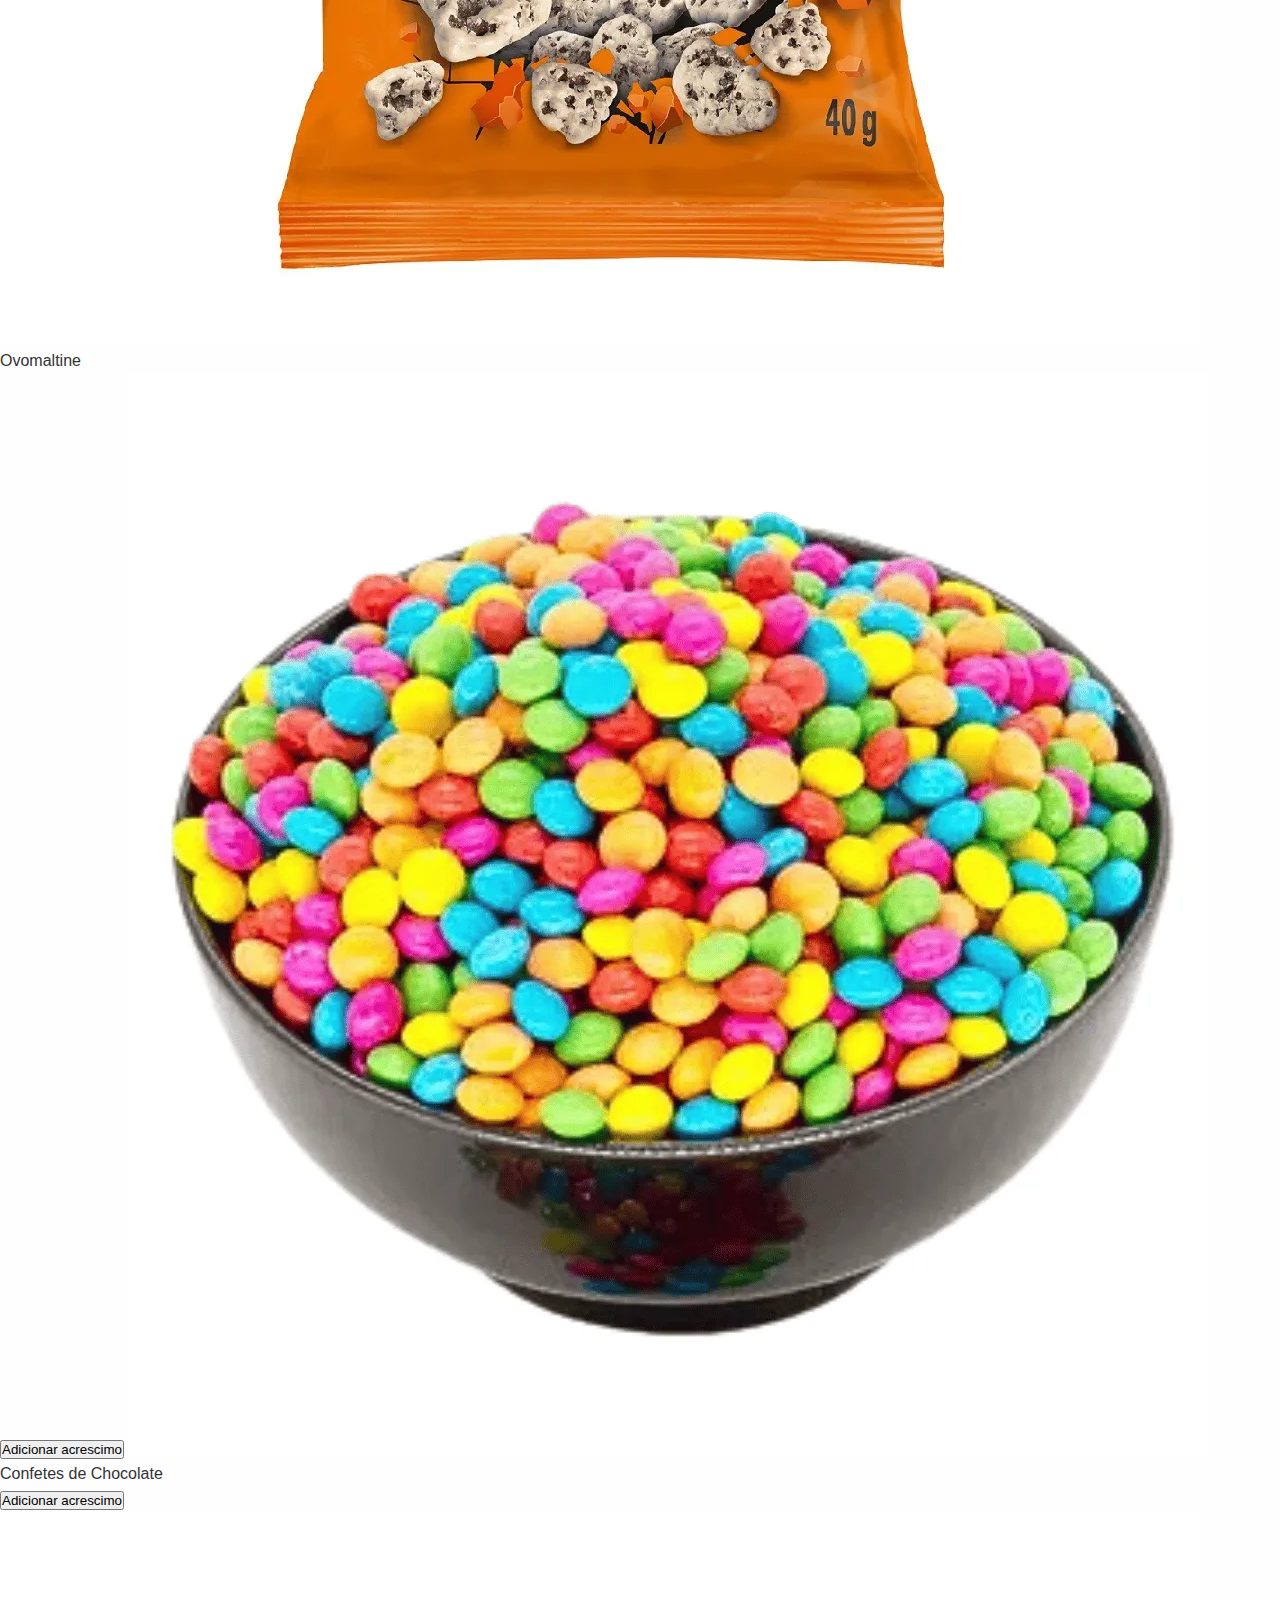
<file: acai-500ml.html>
<!DOCTYPE html>
<html lang="pt-br">

<head>
    <meta charset="UTF-8">
    <meta name="viewport" content="width=device-width, initial-scale=1.0">
    <title>Açai de 500ml</title>
    <link rel="stylesheet" href="styles.css">
</head>

<body>
    <header></header>
    <main>
        <section>
            <article>
                <div class="Imagem-Central">
                    <img src="img/copo_plastico_pp_acai_500ml_ppt_550_copobras_50und_2177_1_c19898d7d95dcd33bad5b2e83ecf2a2b.webp"
                        width="400px" height="400px">
                </div>
                <div class="Acrescimos-Secundarios">
                    <strong>
                        <img src="img/frutas_variadas_nao_engordam.webp" alt="frutas">
                        <li>Frutas</li>
                    </strong>
                    <img src="img/banana-nanica.png" alt="Banana">
                    <li>Banana</li>
                    <button type="submit">Adicionar acrescimo</button>
                    <img src="img/morango-saiba-qual-e-a-sua-importancia-para-a-sua-saude-image.jpg" alt="morango">
                    <li>Morango</li>
                    <button type="submit">Adicionar acrescimo</button> 
                    <img src="img/images.jfif" alt="kiwi">
                    <li>Kiwi</li>
                    <button type="submit">Adicionar acrescimo</button> 
                    <img src="img/destaque-manga.webp" alt="Manga">
                    <li>Manga</li>
                    <button type="submit">Adicionar acrescimo</button>
                    <img src="img/uvas_665365768.jpg" alt="Uvas">
                    <li>Uva</li>
                    <button type="submit">Adicionar acrescimo</button>
                    <strong>
                        <img src="img/183972405-various-cereal-grain-bean-legume-and-seed-in-bowl-food-ingredients.jpg"
                            alt="Grãos e cereais">
                        <li>Grãos e cereais</li>
                    </strong>
                    <img src="img/images (1).jfif" alt="">
                    <li>Granola</li>
                    <button type="submit">Adicionar acrescimo</button>
                    <img src="img/aveia_em_flocos_normais_granel_100g_123_1_f77a1149f2edd22aceb8b6f9f884ff8a.webp"
                        alt="Aveia">
                    <li>Aveia</li>
                    <button type="submit">Adicionar acrescimo</button>
                    <img src="img/sementes-de-abobora-e-sementes-de-girassol-em-tela_328678-965.jpg"
                        alt="Sementes de girassol e abóbora">
                    <li>Sementes de girassol e abóbora</li>
                    <button type="submit">Adicionar acrescimo</button>
                    <strong>
                        <img src="img/Creme-de-leite-Ninho-1-500x500.webp" alt="cremes e caldas">
                        <li>Cremes e caldas</li>
                    </strong>
                    <img src="img/leite-condensado-caseiro-receita.avif" alt="Leite Condensado">
                    <li>Leite Condensado</li>
                    <button type="submit">Adicionar acrescimo</button>
                    <img src="img/leite_em_po_integral_100g_111827_1_e5a6b36456f0e2c0e0eaa7cdc1dd5811.webp"
                        alt="Leite em pó">
                    <li>Leite em pó</li>
                    <button type="submit">Adicionar acrescimo</button>
                    <img src="img/Recheio-de-leite-ninho.webp" alt="Creme de leite ninho">
                    <li>Creme de leite ninho</li>
                    <button type="submit">Adicionar acrescimo</button>
                    <img src="img/caldas-650b00027e9a3-m-65c1425892ec4.webp"
                        alt="Caldas de chocolate, morango e baunilha">
                    <li>Caldas de chocolate, morango e baunilha</li>
                    <button type="submit">Adicionar acrescimo</button>
                    <img src="img/1ffc9910b5.webp" alt="mel">
                    <li>mel</li>
                    <button type="submit">Adicionar acrescimo</button>
                    <strong>
                        <img src="img/1680100357-20230328_foto_blog-removebg-preview.png" alt="Doces e Guloseimas">
                        <li>Doces e Guloseimas</li>
                    </strong>
                    <img src="img/Pacoca-Caseira.webp" alt="Paçoca">
                    <li>Paçoca</li>
                    <button type="submit">Adicionar acrescimo</button>
                    <img src="img/flocos_crocantes_ovomaltine_rocks_mesclado_40g_2137_1_4df20775bfd170edcf9b36050200adc8.webp"
                        alt="Ovomaltine">
                    <li>Ovomaltine</li>
                    <button type="submit">Adicionar acrescimo</button>
                    <img src="img/confete_de_chocolate_3057_1_6fb11ba0122de0cb1e8803be4f16ce09.webp"
                        alt="Confetes de Chocolate">
                    <li>Confetes de Chocolate</li>
                    <button type="submit">Adicionar acrescimo</button>
                    <img src="img/minigotas.webp" alt="Gotas de Chocolate">
                    <li>Gotas de Chocolate</li>
                    <button type="submit">Adicionar acrescimo</button>
                    <img src="img/Chantilly-Vegano.webp" alt="Chantily">
                    <li>Chantily</li>
                    <button type="submit">Adicionar acrescimo</button>
                    <img src="img/03_7896653709673.avif" alt="Brigadeiro">
                    <li>Brigadeiro</li>
                    <button type="submit">Adicionar acrescimo</button>
                    </ul>
                </div>
            </article>
        </section>
    </main>
    <footer>

    </footer>
</body>

</html>
</file>
<file: styles.css>
/* =======================================================
    ESTILOS GERAIS
======================================================= */

:root {
    --cor-acai-principal: #8A2BE2; /* Azul Violeta, Cor do Açaí */
    --cor-primaria: #C2185B; /* Rosa Escuro, para Destaque */
    --cor-secundaria: #FF8F00; /* Laranja/Âmbar, Destaque Secundário */
    --cor-clara: #ffffff;
    --cor-fundo: #fefefe; /* Fundo mais claro e limpo */
    --cor-texto: #333333;
    --sombra-leve: 0 4px 12px rgba(0, 0, 0, 0.1);
    --sombra-hover: 0 8px 16px rgba(0, 0, 0, 0.2);
    --sombra-escura: 0 8px 20px rgba(0, 0, 0, 0.25); /* Sombra para a História */
    --transicao: 0.4s ease-in-out;
    --radius-card: 15px;
    --radius-botao: 30px;
}

* {
    margin: 0;
    padding: 0;
    box-sizing: border-box;
}

body {
    font-family: 'Poppins', 'Arial', sans-serif;
    background: var(--cor-fundo);
    color: var(--cor-texto);
    line-height: 1.6;
    overflow-x: hidden;
}

/* -------------------------------------------------------
    ESTRUTURA PRINCIPAL
------------------------------------------------------- */
.container {
    /* Removido padding-top, pois o header "sticky" cuida disso */
    padding-bottom: 50px;
    max-width: 1200px;
    margin: 0 auto;
}

/* Estilo unificado para títulos de seção */
main h2 {
    text-align: center;
    color: var(--cor-primaria);
    margin-top: 40px;
    margin-bottom: 30px;
    font-weight: 700;
    font-size: 2.2rem;
    position: relative;
}

main h2::after {
    content: '';
    display: block;
    width: 60px;
    height: 4px;
    background: var(--cor-acai-principal);
    margin: 10px auto 0;
    border-radius: 2px;
}

/* -------------------------------------------------------
    CABEÇALHO
------------------------------------------------------- */

header {
    display: flex;
    justify-content: space-around;
    align-items: center;
    width: 100%;
    padding: 15px 40px;
    background: linear-gradient(90deg, var(--cor-acai-principal) 0%, #B23AEE 100%); /* Gradiente Açaí */
    box-shadow: var(--sombra-leve);
    top: 0;
    z-index: 1000;
}

header h1 {
    color: var(--cor-clara);
    font-size: 2.2rem;
    text-shadow: 2px 2px 4px rgba(0, 0, 0, 0.3);
}

.nav-bar ul {
    list-style: none;
    display: flex;
    gap: 2.5rem;
}

.nav-bar a {
    text-decoration: none;
    color: var(--cor-clara);
    font-weight: 500;
    position: relative;
    padding: 5px 0;
    transition: var(--transicao);
}

.nav-bar a::after {
    content: "";
    position: absolute;
    bottom: 0;
    left: 50%;
    transform: translateX(-50%);
    width: 0;
    height: 3px;
    background: var(--cor-secundaria);
    border-radius: 2px;
    transition: var(--transicao);
}

.nav-bar a:hover {
    color: var(--cor-secundaria);
    transform: scale(1.05);
}

.nav-bar a:hover::after {
    width: 100%;
}

header .carrinho {
    background: var(--cor-secundaria);
    text-decoration: none;
    color: var(--cor-clara);
    padding: 10px 20px;
    border-radius: var(--radius-botao);
    font-weight: bold;
    box-shadow: 0 4px 6px rgba(0, 0, 0, 0.2);
    transition: var(--transicao);
}

header .carrinho:hover {
    background: var(--cor-acai-principal);
    transform: translateY(-2px) scale(1.02);
    box-shadow: var(--sombra-hover);
}

/* -------------------------------------------------------
    DESCRIÇÃO (ID #descricao)
------------------------------------------------------- */

.descricao {
    display: flex;
    align-items: center;
    gap: 40px;
    padding: 40px;
    background: var(--cor-clara);
    border-radius: var(--radius-card);
    box-shadow: var(--sombra-leve);
    margin-top: 40px; /* Espaço após o header */
}

.descricao img {
    width: 40%;
    max-width: 350px;
    border-radius: 50%;
    object-fit: contain;
    border: 5px solid var(--cor-acai-principal);
    transition: transform var(--transicao);
}

.descricao img:hover {
    transform: scale(1.05) rotate(2deg);
}

/* O H2 dentro da descrição não precisa da linha (::after) */
.descricao h2 {
    font-size: 2.5rem;
    color: var(--cor-acai-principal);
    text-align: left;
    margin: 0 0 15px 0;
}
.descricao h2::after {
    display: none;
}

.descricao div {
    flex: 1;
}

.descricao p {
    margin-bottom: 15px;
}
.descricao p:last-child {
    margin-bottom: 0;
}
.descricao strong {
    color: var(--cor-primaria);
    font-size: 1.1rem;
}


/* -------------------------------------------------------
    SEÇÃO AÇAÍ E ACRÉSCIMOS (ID #acai-e-acrescimos)
------------------------------------------------------- */

.acai-Acrescimo {
    display: grid;
    grid-template-columns: 2fr 1fr; /* Açaí maior que Acréscimos */
    gap: 40px;
    margin-top: 50px;
}

/* H2 dentro do container de Açaí */
.acai-container h2 {
    font-size: 1.8rem;
    margin-top: 0;
}

/* Cards de Açaí */
.acai {
    display: grid;
    grid-template-columns: repeat(auto-fit, minmax(250px, 1fr));
    gap: 20px;
    padding: 30px;
    background: #e0c8ff; /* Fundo roxo claro para a seção de açaí */
    border-radius: var(--radius-card);
    box-shadow: var(--sombra-leve);
}

.acai article { /* Mudado de .acai > div para .acai article */
    background: var(--cor-clara);
    border-radius: var(--radius-card);
    padding: 20px;
    text-align: center;
    box-shadow: var(--sombra-leve);
    transition: var(--transicao);
    display: flex;
    flex-direction: column;
}

.acai p{
    color:var(--cor-primaria);
    font-size: 20px;
    font-weight: bold;
}
.acai article:hover {
    transform: translateY(-5px) scale(1.02);
    box-shadow: var(--sombra-hover);
    border: 2px solid var(--cor-primaria);
}

.acai img {
    width: 100%;
    max-width: 200px;
    height: 180px; /* Altura fixa para alinhar */
    border-radius: 10px;
    margin-bottom: 15px;
    object-fit: contain;
    align-self: center;
}

.acai h4 {
    color: var(--cor-acai-principal);
    margin-bottom: 10px;
    font-size: 1.3rem;
    flex-grow: 1; /* Empurra os botões para baixo */
}

/* Estilo base para botões e links-botões */
.acai button, .acai .botao-link {
    padding: 10px 15px;
    background: var(--cor-primaria);
    color: var(--cor-clara);
    border: none;
    border-radius: var(--radius-botao);
    cursor: pointer;
    font-weight: bold;
    margin-top: 10px; /* Espaço menor entre botões */
    transition: var(--transicao);
    width: 100%;
    text-transform: uppercase;
    letter-spacing: 0.5px;
    box-shadow: 0 2px 4px rgba(0, 0, 0, 0.2);
    text-decoration: none; /* Para o .botao-link */
    display: inline-block; /* Para o .botao-link */
    font-size: 0.9rem; /* Ajuste de fonte */
}

.acai button:hover, .acai .botao-link:hover {
    background: var(--cor-secundaria);
    transform: scale(1.05);
}

/* Diferencia o botão "Adicionar Acréscimo" (que é um link) */
.acai .botao-link {
    background: var(--cor-clara);
    color: var(--cor-primaria);
    border: 2px solid var(--cor-primaria);
}
.acai .botao-link:hover {
    background: var(--cor-primaria);
    color: var(--cor-clara);
}


/* Lista de Acréscimos */
.acrescimos {
    background: var(--cor-clara);
    padding: 30px;
    border-radius: var(--radius-card);
    box-shadow: var(--sombra-leve);
}

.acrescimos h2 {
    color: var(--cor-primaria);
    margin-top: 0;
    margin-bottom: 20px;
    font-size: 1.8rem;
}

/* AQUI A GRANDE MUDANÇA: Estilizando a <ul> correta */
.acrescimos ul {
    list-style: none;
    padding: 0;
    margin: 0;
}

.acrescimos li {
    list-style: none;
    display: flex;
    align-items: center;
    gap: 10px;
    padding: 8px 0;
    border-bottom: 1px dotted #eee;
    font-weight: normal;
    color: var(--cor-texto);
}

.acrescimos li:last-child {
    border-bottom: none;
}

/* Estilo para os Títulos (Frutas, Grãos...) */
.acrescimos li.categoria-acrescimo {
    display: flex;
    flex-direction: column;
    margin-top: 15px;
    padding-bottom: 15px;
    border-bottom: 1px dashed #ddd;
    font-weight: 600;
    color: var(--cor-acai-principal);
    font-size: 1.1rem;
    align-items: center; /* Centraliza a imagem e o texto */
}

.acrescimos li.categoria-acrescimo:first-child {
    margin-top: 0;
}

.acrescimos li.categoria-acrescimo strong {
    margin-top: 5px;
}

.acrescimos img {
    width: 40px;
    height: 40px;
    object-fit: cover;
    border-radius: 50%;
    border: 2px solid var(--cor-secundaria);
    transition: transform var(--transicao);
}

.acrescimos li:not(.categoria-acrescimo):hover img {
    transform: scale(1.1);
}


/* -------------------------------------------------------
    SEÇÃO MILKSHAKES (ID #milkshakes)
------------------------------------------------------- */

.milkshake {
    padding: 30px;
    background: #fff3e0; /* Fundo amarelo claro */
    border-radius: var(--radius-card);
    box-shadow: var(--sombra-leve);
    margin-top: 50px;
}

/* H2 principal da seção Milkshake */
.milkshake > h2 {
    text-align: left;
    color: var(--cor-secundaria);
    margin-top: 0;
}

.milkshake > h2::after {
    margin: 10px 0 0 0;
    background: var(--cor-secundaria);
}

/* H3 (Tradicionais, Gourmet, Temporadas) */
.milkshake h3 {
    text-align: left;
    color: var(--cor-texto);
    font-size: 1.5rem;
    margin-top: 30px;
    margin-bottom: 10px;
    border-bottom: 2px solid #ffcc80;
    padding-bottom: 5px;
}

/* H4 (Verão, Inverno) */
.milkshake h4 {
    text-align: left;
    color: var(--cor-texto);
    font-size: 1.2rem;
    margin-top: 20px;
    margin-bottom: 10px;
}


.Tradicional, .Gourmet-ingredientes-específicos, .temporadas-verao, .temporadas-inverno {
    display: grid;
    grid-template-columns: repeat(auto-fit, minmax(200px, 1fr));
    gap: 20px;
    padding: 20px 0;
}

/* Demais grids não precisam de borda, só o H3 */
.Tradicional {
    margin-bottom: 0;
    border-bottom: none;
}


.Tradicional article, 
.Gourmet-ingredientes-específicos article, 
.temporadas-verao article, 
.temporadas-inverno article { /* Mudado de div para article */
    background: var(--cor-clara);
    border-radius: var(--radius-card);
    padding: 15px;
    text-align: center;
    box-shadow: 0 2px 8px rgba(0, 0, 0, 0.1);
    transition: var(--transicao);
    display: flex;
    flex-direction: column;
    justify-content: space-between;
}

.Tradicional article:hover, 
.Gourmet-ingredientes-específicos article:hover, 
.temporadas-verao article:hover, 
.temporadas-inverno article:hover {
    transform: translateY(-5px);
    box-shadow: var(--sombra-hover);
    border: 2px solid var(--cor-secundaria);
}

.milkshake img {
    width: 100%;
    max-height: 150px;
    height: 150px; /* Altura fixa */
    object-fit: contain;
    border-radius: 10px;
    margin-bottom: 10px;
}

.milkshake h5 {
    color: var(--cor-texto);
    font-size: 1rem;
    margin-bottom: 5px;
    flex-grow: 1; /* Garante que o texto cresça e botões alinhem */
}

/* CORREÇÃO: Mudado de .milkshake label para .milkshake .preco */
.milkshake .preco {
    display: block;
    color: var(--cor-primaria);
    font-weight: bold;
    font-size: 1.2rem;
    margin-bottom: 10px;
}

.milkshake button {
    padding: 8px 15px;
    background: var(--cor-acai-principal);
    color: var(--cor-clara);
    border: none;
    border-radius: var(--radius-botao);
    cursor: pointer;
    font-weight: 500;
    transition: var(--transicao);
    width: 100%;
}

.milkshake button:hover {
    background: var(--cor-primaria);
}

/* -------------------------------------------------------
    HISTÓRIA (ID #sobre-nos)
------------------------------------------------------- */

.Historia {
    padding: 50px;
    background: var(--cor-acai-principal);
    color: var(--cor-clara);
    border-radius: var(--radius-card);
    box-shadow: var(--sombra-escura);
    margin-top: 60px;
}

.Historia h3 {
    text-align: left;
    font-size: 2rem;
    color: var(--cor-secundaria); /* Melhor contraste */
    margin-bottom: 20px;
}

/* CORREÇÃO: Mudado de .Historia span para .Historia p */
.Historia p {
    display: block;
    margin-bottom: 15px;
    opacity: 0.9;
    text-align: justify;
}

/* Novo estilo para a lista <ul> */
.Historia ul {
    list-style: none; /* Remove bolinhas */
    margin: 20px 0;
    padding-left: 20px;
}

.Historia li {
    position: relative;
    padding-left: 25px;
    margin-bottom: 10px;
    opacity: 0.9;
}

.Historia li::before {
    content: '✔'; /* Adiciona um ícone */
    position: absolute;
    left: 0;
    top: 0;
    color: var(--cor-secundaria);
    font-weight: bold;
}

.Historia li strong {
    color: var(--cor-clara);
}


/* -------------------------------------------------------
    RODAPÉ
------------------------------------------------------- */

footer {
    background: var(--cor-texto);
    color: var(--cor-clara);
    text-align: center;
    padding: 20px 0;
    width: 100%;
    margin-top: 40px;
}

/* =======================================================
    NOVOS ESTILOS (ACRESCENTADOS)
======================================================= */

/* -------------------------------------------------------
    ACESSIBILIDADE: FOCO VISÍVEL
------------------------------------------------------- */
a:focus,
button:focus {
    /* outline: 3px solid var(--cor-secundaria); */
    outline-offset: 3px;
    box-shadow: 0 0 0 3px var(--cor-clara), 0 0 0 6px var(--cor-secundaria);
    border-radius: 4px; 
}
/* Remove o outline duplo no header */
header a:focus,
header button:focus {
     box-shadow: 0 0 0 3px var(--cor-secundaria);
}

/* -------------------------------------------------------
    BOTÃO VOLTAR AO TOPO
------------------------------------------------------- */
.voltar-ao-topo {
    position: fixed;
    bottom: 20px;
    right: 20px;
    background: var(--cor-acai-principal);
    color: var(--cor-clara);
    width: 50px;
    height: 50px;
    text-align: center;
    line-height: 50px;
    font-size: 24px;
    border-radius: 50%;
    text-decoration: none;
    box-shadow: var(--sombra-leve);
    transition: var(--transicao);
    opacity: 0.9;
    z-index: 999;
}

.voltar-ao-topo:hover {
    background: var(--cor-primaria);
    opacity: 1;
    transform: scale(1.1);
}

/* =======================================================
    RESPONSIVIDADE (MOBILE FIRST)
======================================================= */

/* Telas menores que 992px (Tablets) */
@media (max-width: 992px) {
    header {
        flex-direction: column;
        gap: 15px;
        padding: 15px 20px;
    }

    header h1 {
        margin: 0;
        font-size: 2rem;
    }

    .nav-bar ul {
        gap: 1.5rem;
    }

    header .carrinho {
        margin: 10px 0 0 0;
    }

    .descricao {
        flex-direction: column;
        padding: 20px;
        text-align: center;
    }
    .descricao h2 {
        text-align: center;
    }

    .descricao img {
        width: 60%;
        max-width: 300px;
    }

    .acai-Acrescimo {
        grid-template-columns: 1fr; /* Coluna única no mobile */
        gap: 30px;
    }
}

/* Telas menores que 576px (Celulares) */
@media (max-width: 576px) {
    .nav-bar ul {
        flex-direction: column;
        gap: 10px;
        text-align: center;
        width: 100%;
    }

    .container {
        padding: 0 10px 20px 10px;
    }

    .acai, .Tradicional, .Gourmet-ingredientes-específicos, .temporadas-verao, .temporadas-inverno {
        grid-template-columns: 1fr; /* Um item por linha */
    }

    .descricao img {
        width: 80%;
    }
    .descricao {
        padding: 15px;
    }

    .Historia {
        padding: 25px;
    }
}
</file>
